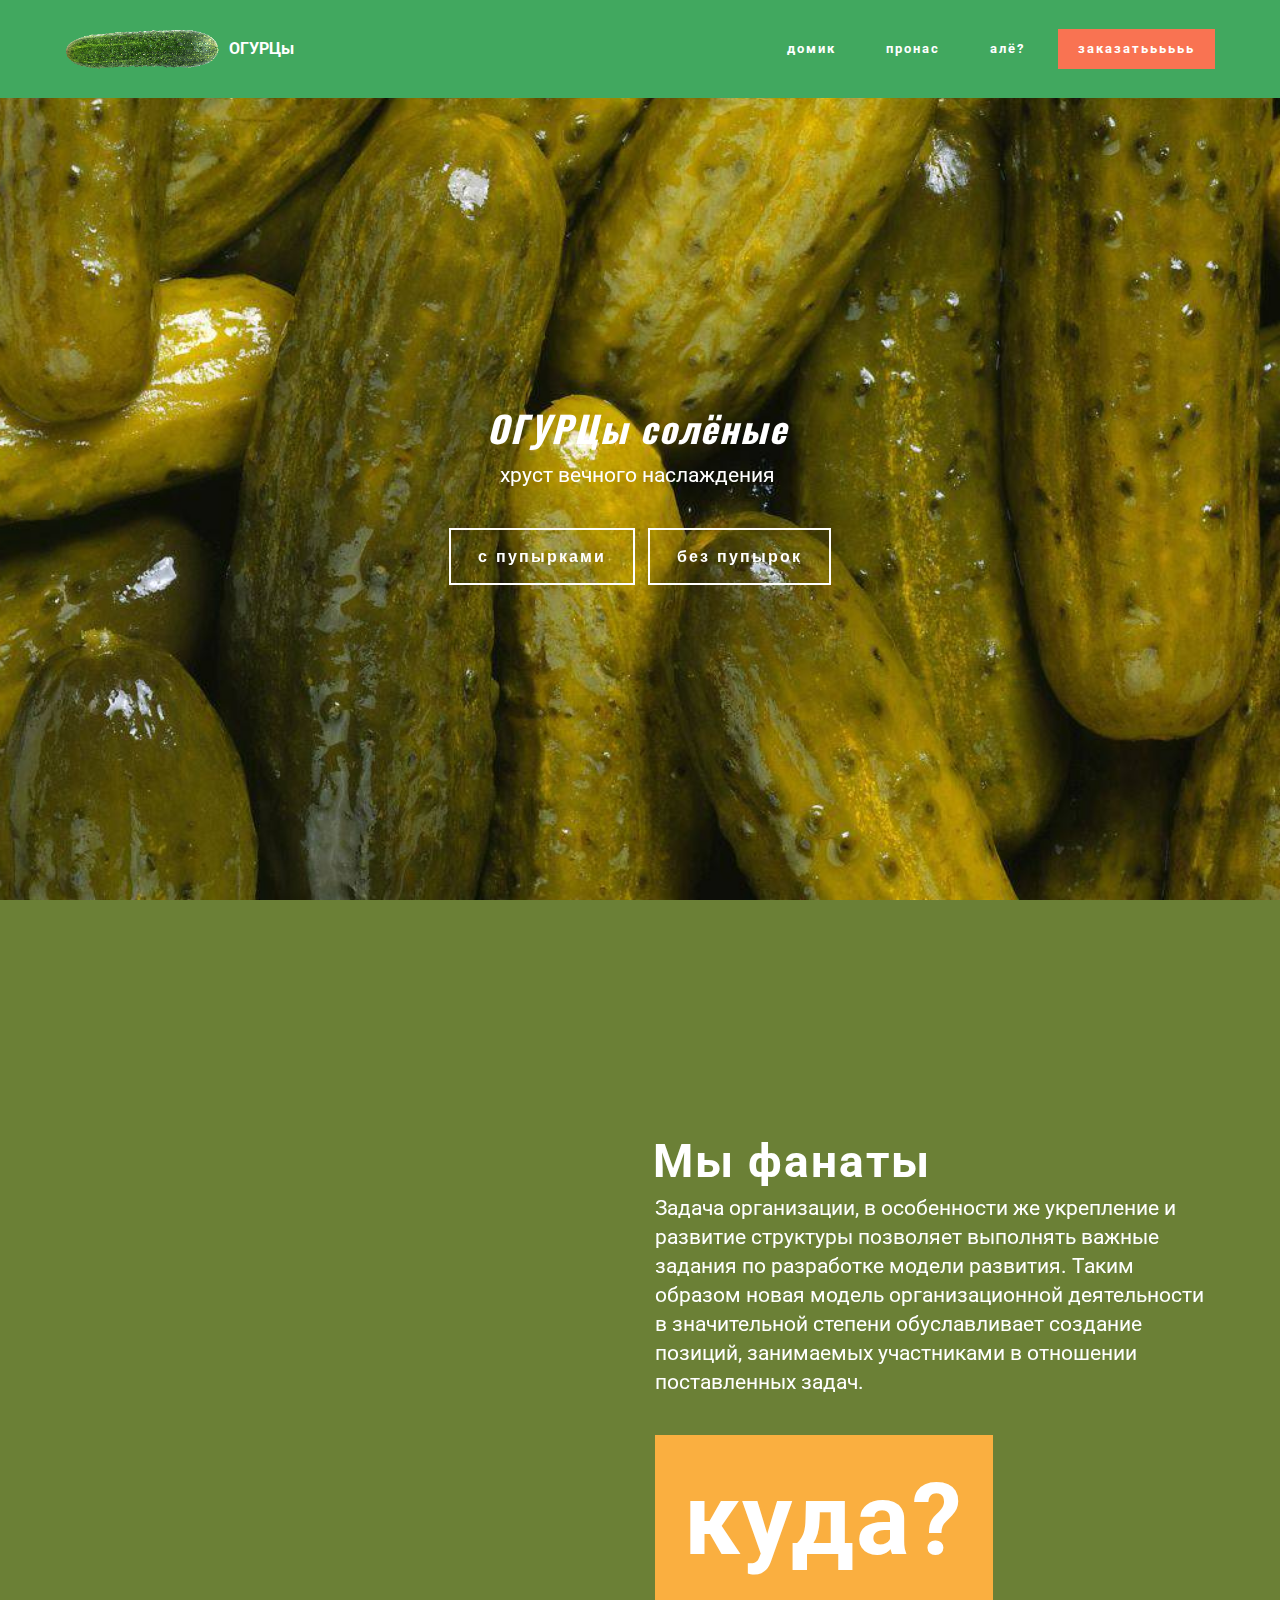
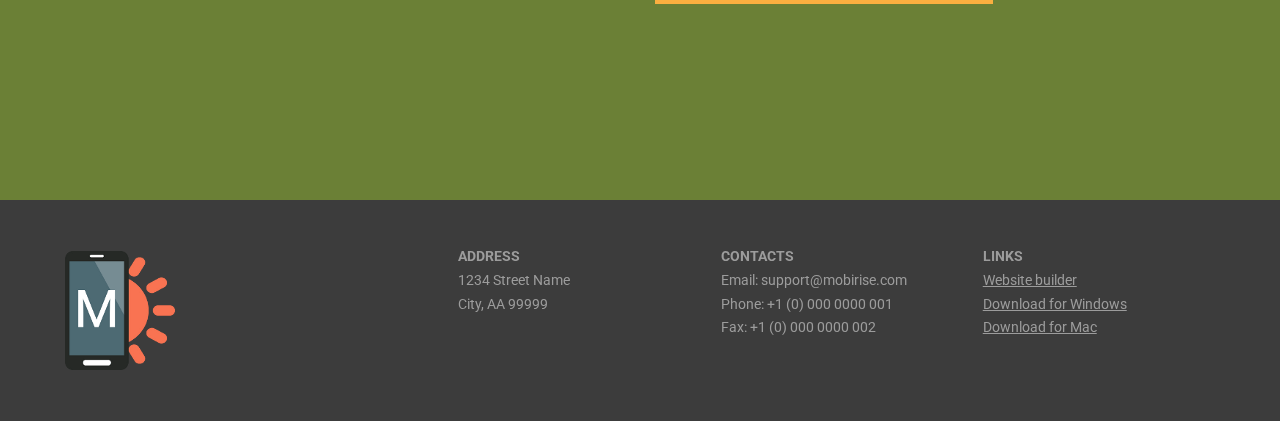
<file: index.html>
<!DOCTYPE html>
<html>
<head>
  <!-- Site made with Mobirise Website Builder v2.9.10, https://mobirise.com -->
  <meta charset="UTF-8">
  <meta http-equiv="X-UA-Compatible" content="IE=edge">
  <meta name="generator" content="Mobirise v2.9.10, mobirise.com">
  <meta name="viewport" content="width=device-width, initial-scale=1">
  <link rel="shortcut icon" href="assets/images/cucumber-png12601-3000x1445-11.png" type="image/x-icon">
  <meta name="description" content="">
  
  <link rel="stylesheet" href="https://fonts.googleapis.com/css?family=Roboto:700,400&amp;subset=cyrillic,latin,greek,vietnamese">
  <link rel="stylesheet" href="assets/bootstrap/css/bootstrap.min.css">
  <link rel="stylesheet" href="assets/animate.css/animate.min.css">
  <link rel="stylesheet" href="assets/mobirise/css/style.css">
  <link rel="stylesheet" href="assets/mobirise/css/mbr-additional.css" type="text/css">
  
  
  
</head>
<body>
<section class="mbr-navbar mbr-navbar--freeze mbr-navbar--absolute mbr-navbar--sticky mbr-navbar--auto-collapse" id="ext_menu-0">
    <div class="mbr-navbar__section mbr-section">
        <div class="mbr-section__container container">
            <div class="mbr-navbar__container">
                <div class="mbr-navbar__column mbr-navbar__column--s mbr-navbar__brand">
                    <span class="mbr-navbar__brand-link mbr-brand mbr-brand--inline">
                        <span class="mbr-brand__logo"><a href="https://mobirise.com"><img src="assets/images/cucumber-png12601-3000x1445-11.png" class="mbr-navbar__brand-img mbr-brand__img" alt="Mobirise"></a></span>
                        <span class="mbr-brand__name"><a class="mbr-brand__name text-white" href="https://mobirise.com">ОГУРЦы</a></span>
                    </span>
                </div>
                <div class="mbr-navbar__hamburger mbr-hamburger"><span class="mbr-hamburger__line"></span></div>
                <div class="mbr-navbar__column mbr-navbar__menu">
                    <nav class="mbr-navbar__menu-box mbr-navbar__menu-box--inline-right">
                        <div class="mbr-navbar__column"><ul class="mbr-navbar__items mbr-navbar__items--right mbr-buttons mbr-buttons--freeze mbr-buttons--right btn-decorator mbr-buttons--active"><li class="mbr-navbar__item"><a class="mbr-buttons__link btn text-white" href="https://mobirise.com">домик</a></li><li class="mbr-navbar__item"><a class="mbr-buttons__link btn text-white" href="https://mobirise.com">пронас</a></li><li class="mbr-navbar__item"><a class="mbr-buttons__link btn text-white" href="https://mobirise.com">алё?</a></li></ul></div>
                        <div class="mbr-navbar__column"><ul class="mbr-navbar__items mbr-navbar__items--right mbr-buttons mbr-buttons--freeze mbr-buttons--right btn-inverse mbr-buttons--active"><li class="mbr-navbar__item"><a class="mbr-buttons__btn btn btn-danger" href="https://mobirise.com">заказатьььььь</a></li></ul></div>
                    </nav>
                </div>
            </div>
        </div>
    </div>
</section>

<section class="engine"><a rel="external" href="https://mobirise.com">website builder mac</a></section><section class="mbr-box mbr-section mbr-section--relative mbr-section--fixed-size mbr-section--full-height mbr-section--bg-adapted mbr-parallax-background" id="header4-2" style="background-image: url(assets/images/111111043551-pickles-1280x720-34.jpg);">
    <div class="mbr-box__magnet mbr-box__magnet--sm-padding mbr-box__magnet--center-center mbr-after-navbar">
        
        <div class="mbr-box__container mbr-section__container container">
            <div class="mbr-box mbr-box--stretched"><div class="mbr-box__magnet mbr-box__magnet--center-center">
                <div class="row"><div class=" col-sm-8 col-sm-offset-2">
                    <div class="mbr-hero animated fadeInUp">
                        <h1 class="mbr-hero__text"><em>ОГУРЦы солёные</em></h1>
                        <p class="mbr-hero__subtext">хруст вечного наслаждения&nbsp;</p>
                    </div>
                    <div class="mbr-buttons btn-inverse mbr-buttons--center"><a class="mbr-buttons__btn btn btn-lg animated fadeInUp delay btn-default" href="https://mobirise.com">с пупырками</a> <a class="mbr-buttons__btn btn btn-lg btn-default animated fadeInUp delay" href="https://mobirise.com">без пупырок</a></div>
                </div></div>
            </div></div>
        </div>
        
    </div>
</section>

<section class="mbr-box mbr-section mbr-section--relative mbr-section--fixed-size mbr-section--full-height mbr-section--bg-adapted" id="header2-3" style="background-color: rgb(107, 128, 54);">
    <div class="mbr-box__magnet mbr-box__magnet--sm-padding mbr-box__magnet--center-left">
        
        <div class="mbr-box__container mbr-section__container container">
            <div class="mbr-box mbr-box--stretched"><div class="mbr-box__magnet mbr-box__magnet--center-left">
                <div class="row"><div class=" col-sm-6 col-sm-offset-6">
                    <div class="mbr-hero animated fadeInUp">
                        <h1 class="mbr-hero__text">Мы фанаты</h1>
                        <p class="mbr-hero__subtext">Задача организации, в особенности же укрепление и развитие структуры позволяет выполнять важные задания по разработке модели развития. Таким образом новая модель организационной деятельности в значительной степени обуславливает создание позиций, занимаемых участниками в отношении поставленных задач.</p>
                    </div>
                    <div class="mbr-buttons btn-inverse mbr-buttons--left"><a class="mbr-buttons__btn btn btn-lg btn-warning animated fadeInUp delay" href="https://mobirise.com">куда?</a></div>
                </div></div>
            </div></div>
        </div>
        
    </div>
</section>

<section class="mbr-section mbr-section--relative mbr-section--fixed-size" id="contacts1-5" style="background-color: rgb(60, 60, 60);">
    
    <div class="mbr-section__container container">
        <div class="mbr-contacts mbr-contacts--wysiwyg row">
            <div class="col-sm-4">
                <div><img src="assets/images/footer-logo.png" class="mbr-contacts__img mbr-contacts__img--left"></div>
            </div>
            <div class="col-sm-8">
                <div class="row">
                    <div class="col-sm-4">
                        <p class="mbr-contacts__text"><strong>ADDRESS</strong><br>
1234 Street Name<br>
City, AA 99999</p>
                    </div>
                    <div class="col-sm-4">
                        <p class="mbr-contacts__text"><strong>CONTACTS</strong><br>
Email: support@mobirise.com<br>
Phone: +1 (0) 000 0000 001<br>
Fax: +1 (0) 000 0000 002</p>
                    </div>
                    <div class="col-sm-4"><p class="mbr-contacts__text"><strong>LINKS</strong></p><ul class="mbr-contacts__list"><li><a class="mbr-contacts__link text-gray" href="https://mobirise.com/">Website builder</a></li><li><a class="mbr-contacts__link text-gray" href="https://mobirise.com/mobirise-free-win.zip">Download for Windows</a></li><li><a class="mbr-contacts__link text-gray" href="https://mobirise.com/mobirise-free-mac.zip">Download for Mac</a></li></ul></div>
                </div>
            </div>
        </div>
    </div>
</section>


  <script src="assets/web/assets/jquery/jquery.min.js"></script>
  <script src="assets/bootstrap/js/bootstrap.min.js"></script>
  <script src="assets/smooth-scroll/SmoothScroll.js"></script>
  <script src="assets/jarallax/jarallax.js"></script>
  <script src="assets/mobirise/js/script.js"></script>
  
  
</body>
</html>
</file>
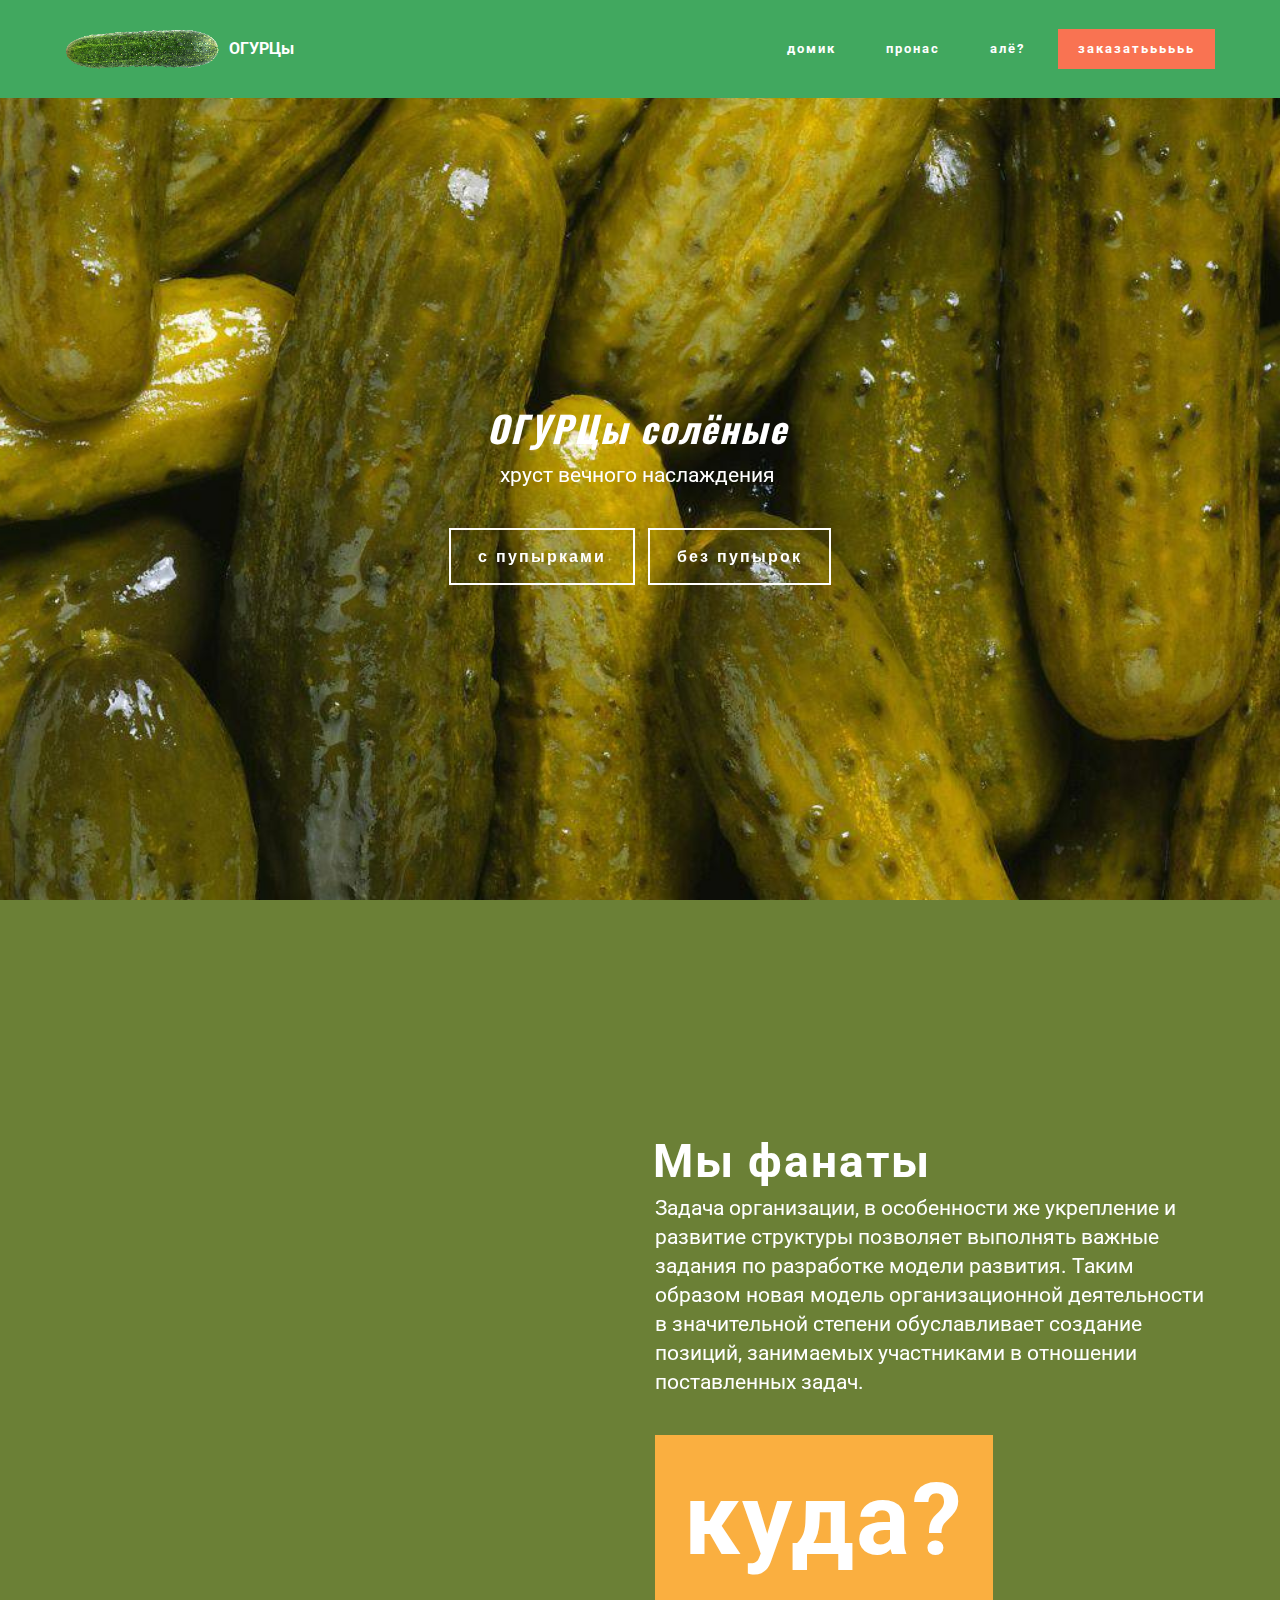
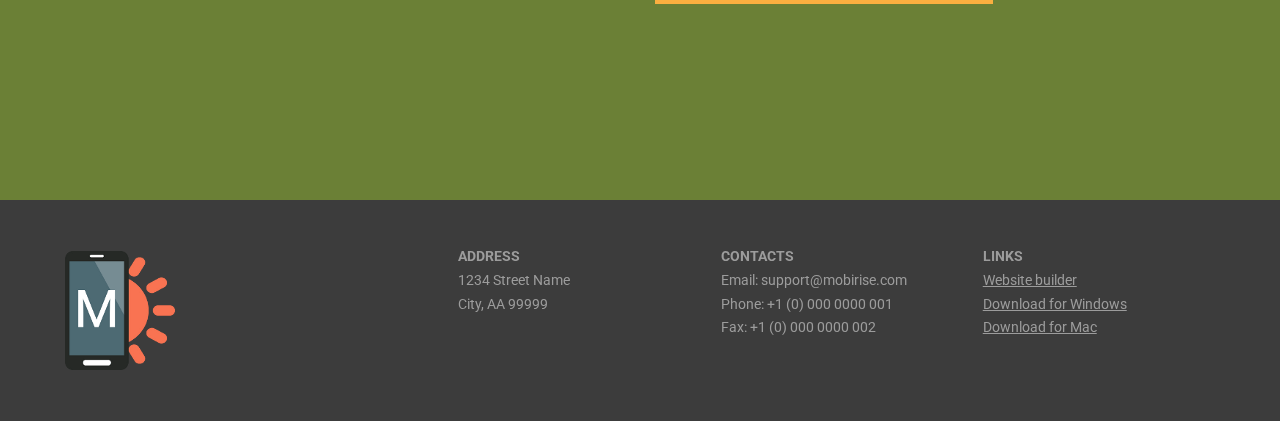
<file: assets/index.html>
<!DOCTYPE html>
<html>
<head>
  <!-- Site made with Mobirise Website Builder v2.9.10, https://mobirise.com -->
  <meta charset="UTF-8">
  <meta http-equiv="X-UA-Compatible" content="IE=edge">
  <meta name="generator" content="Mobirise v2.9.10, mobirise.com">
  <meta name="viewport" content="width=device-width, initial-scale=1">
  <link rel="shortcut icon" href="assets/images/cucumber-png12601-3000x1445-11.png" type="image/x-icon">
  <meta name="description" content="">
  
  <link rel="stylesheet" href="https://fonts.googleapis.com/css?family=Roboto:700,400&amp;subset=cyrillic,latin,greek,vietnamese">
  <link rel="stylesheet" href="assets/bootstrap/css/bootstrap.min.css">
  <link rel="stylesheet" href="assets/animate.css/animate.min.css">
  <link rel="stylesheet" href="assets/mobirise/css/style.css">
  <link rel="stylesheet" href="assets/mobirise/css/mbr-additional.css" type="text/css">
  
  
  
</head>
<body>
<section class="mbr-navbar mbr-navbar--freeze mbr-navbar--absolute mbr-navbar--sticky mbr-navbar--auto-collapse" id="ext_menu-0">
    <div class="mbr-navbar__section mbr-section">
        <div class="mbr-section__container container">
            <div class="mbr-navbar__container">
                <div class="mbr-navbar__column mbr-navbar__column--s mbr-navbar__brand">
                    <span class="mbr-navbar__brand-link mbr-brand mbr-brand--inline">
                        <span class="mbr-brand__logo"><a href="https://mobirise.com"><img src="assets/images/cucumber-png12601-3000x1445-11.png" class="mbr-navbar__brand-img mbr-brand__img" alt="Mobirise"></a></span>
                        <span class="mbr-brand__name"><a class="mbr-brand__name text-white" href="https://mobirise.com">ОГУРЦы</a></span>
                    </span>
                </div>
                <div class="mbr-navbar__hamburger mbr-hamburger"><span class="mbr-hamburger__line"></span></div>
                <div class="mbr-navbar__column mbr-navbar__menu">
                    <nav class="mbr-navbar__menu-box mbr-navbar__menu-box--inline-right">
                        <div class="mbr-navbar__column"><ul class="mbr-navbar__items mbr-navbar__items--right mbr-buttons mbr-buttons--freeze mbr-buttons--right btn-decorator mbr-buttons--active"><li class="mbr-navbar__item"><a class="mbr-buttons__link btn text-white" href="https://mobirise.com">домик</a></li><li class="mbr-navbar__item"><a class="mbr-buttons__link btn text-white" href="https://mobirise.com">пронас</a></li><li class="mbr-navbar__item"><a class="mbr-buttons__link btn text-white" href="https://mobirise.com">алё?</a></li></ul></div>
                        <div class="mbr-navbar__column"><ul class="mbr-navbar__items mbr-navbar__items--right mbr-buttons mbr-buttons--freeze mbr-buttons--right btn-inverse mbr-buttons--active"><li class="mbr-navbar__item"><a class="mbr-buttons__btn btn btn-danger" href="https://mobirise.com">заказатьььььь</a></li></ul></div>
                    </nav>
                </div>
            </div>
        </div>
    </div>
</section>

<section class="engine"><a rel="external" href="https://mobirise.com">one page website builder</a></section><section class="mbr-box mbr-section mbr-section--relative mbr-section--fixed-size mbr-section--full-height mbr-section--bg-adapted mbr-parallax-background" id="header4-2" style="background-image: url(assets/images/111111043551-pickles-1280x720-34.jpg);">
    <div class="mbr-box__magnet mbr-box__magnet--sm-padding mbr-box__magnet--center-center mbr-after-navbar">
        
        <div class="mbr-box__container mbr-section__container container">
            <div class="mbr-box mbr-box--stretched"><div class="mbr-box__magnet mbr-box__magnet--center-center">
                <div class="row"><div class=" col-sm-8 col-sm-offset-2">
                    <div class="mbr-hero animated fadeInUp">
                        <h1 class="mbr-hero__text"><em>ОГУРЦы солёные</em></h1>
                        <p class="mbr-hero__subtext">хруст вечного наслаждения&nbsp;</p>
                    </div>
                    <div class="mbr-buttons btn-inverse mbr-buttons--center"><a class="mbr-buttons__btn btn btn-lg animated fadeInUp delay btn-default" href="https://mobirise.com">с пупырками</a> <a class="mbr-buttons__btn btn btn-lg btn-default animated fadeInUp delay" href="https://mobirise.com">без пупырок</a></div>
                </div></div>
            </div></div>
        </div>
        
    </div>
</section>

<section class="mbr-box mbr-section mbr-section--relative mbr-section--fixed-size mbr-section--full-height mbr-section--bg-adapted" id="header2-3" style="background-color: rgb(107, 128, 54);">
    <div class="mbr-box__magnet mbr-box__magnet--sm-padding mbr-box__magnet--center-left">
        
        <div class="mbr-box__container mbr-section__container container">
            <div class="mbr-box mbr-box--stretched"><div class="mbr-box__magnet mbr-box__magnet--center-left">
                <div class="row"><div class=" col-sm-6 col-sm-offset-6">
                    <div class="mbr-hero animated fadeInUp">
                        <h1 class="mbr-hero__text">Мы фанаты</h1>
                        <p class="mbr-hero__subtext">Задача организации, в особенности же укрепление и развитие структуры позволяет выполнять важные задания по разработке модели развития. Таким образом новая модель организационной деятельности в значительной степени обуславливает создание позиций, занимаемых участниками в отношении поставленных задач.</p>
                    </div>
                    <div class="mbr-buttons btn-inverse mbr-buttons--left"><a class="mbr-buttons__btn btn btn-lg btn-warning animated fadeInUp delay" href="https://mobirise.com">куда?</a></div>
                </div></div>
            </div></div>
        </div>
        
    </div>
</section>

<section class="mbr-section mbr-section--relative mbr-section--fixed-size" id="contacts1-5" style="background-color: rgb(60, 60, 60);">
    
    <div class="mbr-section__container container">
        <div class="mbr-contacts mbr-contacts--wysiwyg row">
            <div class="col-sm-4">
                <div><img src="assets/images/footer-logo.png" class="mbr-contacts__img mbr-contacts__img--left"></div>
            </div>
            <div class="col-sm-8">
                <div class="row">
                    <div class="col-sm-4">
                        <p class="mbr-contacts__text"><strong>ADDRESS</strong><br>
1234 Street Name<br>
City, AA 99999</p>
                    </div>
                    <div class="col-sm-4">
                        <p class="mbr-contacts__text"><strong>CONTACTS</strong><br>
Email: support@mobirise.com<br>
Phone: +1 (0) 000 0000 001<br>
Fax: +1 (0) 000 0000 002</p>
                    </div>
                    <div class="col-sm-4"><p class="mbr-contacts__text"><strong>LINKS</strong></p><ul class="mbr-contacts__list"><li><a class="mbr-contacts__link text-gray" href="https://mobirise.com/">Website builder</a></li><li><a class="mbr-contacts__link text-gray" href="https://mobirise.com/mobirise-free-win.zip">Download for Windows</a></li><li><a class="mbr-contacts__link text-gray" href="https://mobirise.com/mobirise-free-mac.zip">Download for Mac</a></li></ul></div>
                </div>
            </div>
        </div>
    </div>
</section>


  <script src="assets/web/assets/jquery/jquery.min.js"></script>
  <script src="assets/bootstrap/js/bootstrap.min.js"></script>
  <script src="assets/smooth-scroll/SmoothScroll.js"></script>
  <script src="assets/jarallax/jarallax.js"></script>
  <script src="assets/mobirise/js/script.js"></script>
  
  
</body>
</html>
</file>
<file: assets/mobirise/css/mbr-additional.css>
@import url(https://fonts.googleapis.com/css?family=Oswald:400,300,700);
@import url(https://fonts.googleapis.com/css?family=Arimo:400,700);
@import url(https://fonts.googleapis.com/css?family=Montserrat:400,700);
@import url(https://fonts.googleapis.com/css?family=Roboto:400,300,700);




#ext_menu-0 .mbr-brand__name {
  font-size: 16px;
}
#ext_menu-0.mbr-navbar--stuck .mbr-navbar__section {
  background: #41a85f;
}
#ext_menu-0 .mbr-navbar__section {
  background: #41a85f;
}
#ext_menu-0 .mbr-navbar__hamburger {
  color: #ffffff;
}
#header4-2 H1 {
  font-size: 36px;
  font-family: 'Oswald', sans-serif;
}
#header4-2 .btn {
  font-family: 'Arimo', sans-serif;
  font-size: 16px;
}
#header4-2 I {
  font-size: 100px;
  font-family: 'Montserrat', sans-serif;
}
#header2-3 .btn {
  font-size: 100px;
  font-family: 'Roboto', sans-serif;
}
</file>
<file: assets/assets/mobirise/css/mbr-additional.css>
@import url(https://fonts.googleapis.com/css?family=Oswald:400,300,700);
@import url(https://fonts.googleapis.com/css?family=Arimo:400,700);
@import url(https://fonts.googleapis.com/css?family=Montserrat:400,700);
@import url(https://fonts.googleapis.com/css?family=Roboto:400,300,700);




#ext_menu-0 .mbr-brand__name {
  font-size: 16px;
}
#ext_menu-0.mbr-navbar--stuck .mbr-navbar__section {
  background: #41a85f;
}
#ext_menu-0 .mbr-navbar__section {
  background: #41a85f;
}
#ext_menu-0 .mbr-navbar__hamburger {
  color: #ffffff;
}
#header4-2 H1 {
  font-size: 36px;
  font-family: 'Oswald', sans-serif;
}
#header4-2 .btn {
  font-family: 'Arimo', sans-serif;
  font-size: 16px;
}
#header4-2 I {
  font-size: 100px;
  font-family: 'Montserrat', sans-serif;
}
#header2-3 .btn {
  font-size: 100px;
  font-family: 'Roboto', sans-serif;
}
</file>
<file: assets/mobirise/css/style.css>
.is-builder .animated {
  -webkit-animation-name: none !important;
  animation-name: none !important;
}
html {
  position: relative;
  min-height: 100%;
}
.mbr-embedded-video {
  position: relative;
}
.mbr-background-video,
.mbr-background-video-preview {
  bottom: 0;
  left: 0;
  overflow: hidden;
  position: absolute;
  right: 0;
  top: 0;
}
.mbr-parallax-background,
.mbr-background {
  background-attachment: fixed !important;
  background-position: 50% 0;
  background-repeat: no-repeat;
  background-size: cover !important;
}
.mbr-hidden-scrollbar .mbr-parallax-background {
  background-size: auto 130%;
}
.mobile .mbr-parallax-background {
  background-attachment: scroll !important;
}
.mbr-background {
  background-attachment: scroll !important;
}
.mbr-navbar {
  position: relative;
  width: 100%;
}
.mbr-navbar:before {
  content: "";
  display: block;
}
.mbr-navbar__brand-link:after,
.mbr-navbar__brand-img {
  max-height: 74px;
}
.mbr-navbar:before,
.mbr-navbar__container {
  height: 98px;
}
.mbr-navbar--ss .mbr-navbar__brand-link:after,
.mbr-navbar--ss .mbr-navbar__brand-img {
  height: 74px;
}
.mbr-navbar--ss:before,
.mbr-navbar--ss .mbr-navbar__container {
  height: 98px;
}
.mbr-navbar--xs .mbr-navbar__brand-link:after,
.mbr-navbar--xs .mbr-navbar__brand-img {
  height: 32px;
}
.mbr-navbar--xs:before,
.mbr-navbar--xs .mbr-navbar__container {
  height: 56px;
}
.mbr-navbar--s .mbr-navbar__brand-link:after,
.mbr-navbar--s .mbr-navbar__brand-img {
  height: 48px;
}
.mbr-navbar--s:before,
.mbr-navbar--s .mbr-navbar__container {
  height: 72px;
}
.mbr-navbar--m .mbr-navbar__brand-link:after,
.mbr-navbar--m .mbr-navbar__brand-img {
  height: 64px;
}
.mbr-navbar--m:before,
.mbr-navbar--m .mbr-navbar__container {
  height: 88px;
}
.mbr-navbar--l .mbr-navbar__brand-link:after,
.mbr-navbar--l .mbr-navbar__brand-img {
  height: 96px;
}
.mbr-navbar--l:before,
.mbr-navbar--l .mbr-navbar__container {
  height: 120px;
}
.mbr-navbar--xl .mbr-navbar__brand-link:after,
.mbr-navbar--xl .mbr-navbar__brand-img {
  height: 128px;
}
.mbr-navbar--xl:before,
.mbr-navbar--xl .mbr-navbar__container {
  height: 152px;
}
.mbr-navbar--short .mbr-navbar__brand-link:after,
.mbr-navbar--short .mbr-navbar__brand-img {
  height: 40px;
}
.mbr-navbar--short:before,
.mbr-navbar--short .mbr-navbar__container {
  height: 64px;
}
.mbr-navbar--short .mbr-navbar__container {
  padding: 12px 0;
}
@media (max-width: 767px) {
  .mbr-navbar--short .mbr-navbar__brand-link:after,
  .mbr-navbar--short .mbr-navbar__brand-img {
    height: 31px;
  }
  .mbr-navbar--short:before,
  .mbr-navbar--short .mbr-navbar__container {
    height: 45px;
  }
  .mbr-navbar--short .mbr-navbar__container {
    padding: 7px 0;
  }
}
.mbr-navbar__brand-img {
  position: relative;
}
.mbr-navbar__brand-img,
.mbr-navbar__container,
.mbr-navbar__section {
  -webkit-transition: all 300ms ease-in-out 0s;
  -o-transition: all 300ms ease-in-out 0s;
  transition: all 300ms ease-in-out 0s;
}
.mbr-navbar__section {
  background: #2c2c2c;
  height: auto;
  position: absolute;
  top: 0;
  width: 100%;
  z-index: 1000;
}
.mbr-navbar__container {
  display: table;
  padding: 12px 0;
  width: 100%;
}
.mbr-navbar__menu-box {
  display: table;
  width: 100%;
}
.mbr-navbar__menu-box--inline-left,
.mbr-navbar__menu-box--inline-center,
.mbr-navbar__menu-box--inline-right {
  display: block;
  text-align: left;
}
.mbr-navbar__menu-box--inline-center {
  text-align: center;
}
.mbr-navbar__menu-box--inline-right {
  text-align: right;
}
.mbr-navbar__column {
  display: table-cell;
  vertical-align: middle;
}
.mbr-navbar__column--xxs {
  width: 1%;
}
.mbr-navbar__column--xs {
  width: 10%;
}
.mbr-navbar__column--s {
  width: 20%;
}
.mbr-navbar__column--m {
  width: 30%;
}
.mbr-navbar__column--l {
  width: 40%;
}
.mbr-navbar__column--xl {
  width: 50%;
}
.mbr-navbar__menu-box--inline-left .mbr-navbar__column,
.mbr-navbar__menu-box--inline-center .mbr-navbar__column,
.mbr-navbar__menu-box--inline-right .mbr-navbar__column {
  display: inline-block;
}
.mbr-navbar__items {
  float: left;
  padding-left: 0px;
  position: relative;
  left: -20px;
}
.mbr-navbar__items--right {
  float: right;
  left: 0;
}
.mbr-navbar__item {
  display: block;
  float: left;
  position: relative;
}
.mbr-navbar__hamburger {
  display: none;
  margin-top: -11px;
  position: absolute;
  right: 0;
  top: 50%;
  z-index: 10000;
}
.mbr-navbar--collapsed .mbr-navbar__container {
  position: relative;
}
.mbr-navbar--collapsed .mbr-navbar__column {
  display: block;
  width: 100%;
}
.mbr-navbar--collapsed .mbr-navbar__items--right {
  padding-top: 13px;
}
.mbr-navbar--collapsed .mbr-navbar__menu {
  background: rgba(0, 0, 0, 0.9);
  display: none;
  height: 100%;
  left: 0;
  position: fixed;
  top: 0;
  width: 100%;
  z-index: 9999;
}
.mbr-navbar--collapsed .mbr-navbar__menu-box {
  display: table-cell;
  vertical-align: middle;
}
.mbr-navbar--collapsed .mbr-navbar__items {
  float: none;
}
.mbr-navbar--collapsed .mbr-navbar__item {
  float: none;
}
.mbr-navbar--collapsed .mbr-navbar__hamburger {
  display: block;
}
.mbr-navbar--collapsed.mbr-navbar--open .mbr-navbar__menu {
  display: table;
}
.mbr-navbar--collapsed.mbr-navbar--open:not(.mbr-navbar--sticky) .mbr-navbar__section {
  background: none;
  position: fixed;
}
.mbr-navbar--collapsed.mbr-navbar--open .mbr-navbar__brand {
  visibility: hidden;
}
.mbr-navbar--collapsed.mbr-navbar--sticky.mbr-navbar--open .mbr-navbar__brand {
  visibility: visible;
}
.mbr-navbar--collapsed.mbr-navbar--open .mbr-navbar__brand-img,
.mbr-navbar--collapsed.mbr-navbar--open .mbr-navbar__container {
  -webkit-transition: none;
  -o-transition: none;
  transition: none;
}
.mbr-navbar--freeze.mbr-navbar--collapsed.mbr-navbar--open .mbr-navbar__hamburger,
.mbr-navbar--freeze.mbr-navbar--collapsed.mbr-navbar--open .mbr-navbar__hamburger:hover {
  color: #fff !important;
}
.mbr-navbar--sticky .mbr-navbar__section {
  position: fixed;
}
.mbr-navbar--absolute {
  position: absolute;
}
.mbr-navbar--transparent .mbr-navbar__section {
  background: none;
}
.mbr-navbar--stuck .mbr-navbar__section,
.mbr-navbar--relative .mbr-navbar__section {
  background: #2c2c2c;
}
@media (max-width: 991px) {
  .mbr-navbar--auto-collapse .mbr-navbar__container {
    position: relative;
  }
  .mbr-navbar--auto-collapse .mbr-navbar__column {
    display: block;
    width: 100%;
  }
  .mbr-navbar--auto-collapse .mbr-navbar__items--right {
    padding-top: 13px;
  }
  .mbr-navbar--auto-collapse .mbr-navbar__menu {
    background: rgba(0, 0, 0, 0.9);
    display: none;
    height: 100%;
    left: 0;
    position: fixed;
    top: 0;
    width: 100%;
    z-index: 9999;
  }
  .mbr-navbar--auto-collapse .mbr-navbar__menu-box {
    display: table-cell;
    vertical-align: middle;
  }
  .mbr-navbar--auto-collapse .mbr-navbar__items {
    float: none;
  }
  .mbr-navbar--auto-collapse .mbr-navbar__item {
    float: none;
  }
  .mbr-navbar--auto-collapse .mbr-navbar__hamburger {
    display: block;
  }
  .mbr-navbar--auto-collapse.mbr-navbar--open .mbr-navbar__menu {
    display: table;
  }
  .mbr-navbar--auto-collapse.mbr-navbar--open:not(.mbr-navbar--sticky) .mbr-navbar__section {
    background: none;
    position: fixed;
  }
  .mbr-navbar--auto-collapse.mbr-navbar--open .mbr-navbar__brand {
    visibility: hidden;
  }
  .mbr-navbar--auto-collapse.mbr-navbar--sticky.mbr-navbar--open .mbr-navbar__brand {
    visibility: visible;
  }
  .mbr-navbar--auto-collapse.mbr-navbar--open .mbr-navbar__brand-img,
  .mbr-navbar--auto-collapse.mbr-navbar--open .mbr-navbar__container {
    -webkit-transition: none;
    -o-transition: none;
    transition: none;
  }
}
.mbr-after-navbar:before {
  content: "";
  display: block;
  height: 98px;
}
.mbr-hamburger {
  cursor: pointer;
  height: 23px;
  width: 30px;
}
.mbr-hamburger:focus {
  outline: none;
}
.mbr-hamburger__line,
.mbr-hamburger__line:before,
.mbr-hamburger__line:after {
  content: "";
  position: absolute;
  display: block;
  height: 1px;
  cursor: pointer;
}
.mbr-hamburger__line,
.mbr-hamburger__line:before,
.mbr-hamburger__line:after {
  width: 30px;
  border-bottom: 5px solid;
  top: 9px;
}
.mbr-hamburger__line:before {
  top: -9px;
}
.mbr-hamburger__line:after {
  top: 9px;
}
.mbr-hamburger__line,
.mbr-hamburger__line:before,
.mbr-hamburger__line:after {
  -webkit-transition: all 300ms ease-in-out;
  transition: all 300ms ease-in-out;
}
.mbr-hamburger--open .mbr-hamburger__line {
  border-color: transparent;
}
.mbr-hamburger--open .mbr-hamburger__line:before,
.mbr-hamburger--open .mbr-hamburger__line:after {
  top: 0;
}
.mbr-hamburger--open .mbr-hamburger__line:before {
  -ms-transform: rotate(45deg);
  -webkit-transform: rotate(45deg);
  transform: rotate(45deg);
}
.mbr-hamburger--open .mbr-hamburger__line:after {
  top: 10px;
  -ms-transform: translatey(-10px) rotate(-45deg);
  -webkit-transform: translatey(-10px) rotate(-45deg);
  transform: translatey(-10px) rotate(-45deg);
}
@media (max-width: 767px) {
  .mbr-hamburger {
    height: 23px;
    width: 27px;
  }
  .mbr-hamburger__line,
  .mbr-hamburger__line:before,
  .mbr-hamburger__line:after {
    width: 27px;
    border-bottom: 4px solid;
    top: 9px;
  }
  .mbr-hamburger__line:before {
    top: -9px;
  }
  .mbr-hamburger__line:after {
    top: 9px;
  }
}
.mbr-brand {
  display: block;
  float: left;
  position: relative;
}
.mbr-brand,
.mbr-brand:hover {
  text-decoration: none;
}
.mbr-brand__name {
  display: block;
  font-weight: bold;
  margin-top: 5px;
  text-align: center;
}
.mbr-brand__name,
.mbr-brand__name:hover {
  text-decoration: none;
}
.mbr-brand--inline {
  display: table;
}
.mbr-brand--inline:after {
  content: "";
  display: table-cell;
  width: 1px;
}
.mbr-brand--inline .mbr-brand__logo,
.mbr-brand--inline .mbr-brand__name {
  display: table-cell;
  vertical-align: middle;
}
.mbr-brand--inline .mbr-brand__logo {
  padding-right: 10px;
}
.mbr-brand--inline .mbr-brand__name {
  margin: 0;
  text-align: left;
}
.mbr-form {
  display: table;
  margin-top: -13px;
  position: relative;
  top: 14px;
  width: 100%;
}
.mbr-form__left,
.mbr-form__right {
  display: table-cell;
  vertical-align: top;
}
.mbr-form__left {
  padding-right: 3px;
}
.mbr-form__right {
  width: 1px;
}
@media (max-width: 530px) {
  .mbr-form {
    display: block;
    margin-top: -27px;
    position: relative;
    top: 26px;
  }
  .mbr-form__left,
  .mbr-form__right {
    display: block;
  }
  .mbr-form__left {
    margin-bottom: 12px;
    padding-right: 0;
  }
  .mbr-form__right {
    width: 100%;
  }
}
.mbr-section {
  padding: 0 20px;
}
.mbr-section--no-padding {
  padding: 0;
}
.mbr-section--relative {
  position: relative;
}
.mbr-section--fixed-size {
  overflow: hidden;
}
.mbr-section--full-height {
  height: 100vh;
}
.mbr-section--full-height.mbr-after-navbar:before {
  display: none;
}
.mbr-section--bg-adapted {
  background-attachment: scroll;
  background-position: 50% 0;
  background-repeat: no-repeat;
  background-size: cover;
}
.mbr-section--gray {
  background-color: #444444;
}
.mbr-section--light-gray {
  background-color: #f0f0f0;
}
.mbr-section--dark-gray {
  background-color: #3c3c3c;
}
.mbr-section__container {
  padding: 0;
  position: relative;
  z-index: 3;
}
.mbr-section__container--center {
  text-align: center;
}
.mbr-section__container--std-padding {
  padding: 93px 0;
}
.mbr-section__container--std-top-padding {
  padding-top: 93px;
}
.mbr-section__container--std-bot-padding {
  padding-bottom: 93px;
}
.mbr-section__container--sm-padding {
  padding: 41px 0;
}
.mbr-section__container--sm-top-padding {
  padding-top: 41px;
}
.mbr-section__container--sm-bot-padding {
  padding-bottom: 41px;
}
.mbr-section__container--isolated {
  padding-bottom: 93px;
  padding-top: 93px;
}
.mbr-section__container--first {
  padding-top: 93px;
  padding-bottom: 41px;
}
.mbr-section__container--middle {
  padding-bottom: 41px;
}
.mbr-section__container--last {
  padding-bottom: 93px;
}
.mbr-section__row {
  margin-left: -24px;
  margin-right: -24px;
}
.mbr-section__col {
  overflow: hidden;
  padding-left: 24px;
  padding-right: 24px;
}
.mbr-section__left {
  padding-right: 40px;
}
.mbr-section__right {
  padding-left: 15px;
}
.mbr-section__header {
  line-height: 1.5em;
  margin: -10px 0 0;
  text-align: center;
}
@media (min-width: 768px) {
  .mbr-section--short-paddings .mbr-section__container--std-padding {
    padding: 59px 0;
  }
  .mbr-section--short-paddings .mbr-section__container--std-top-padding {
    padding-top: 59px;
  }
  .mbr-section--short-paddings .mbr-section__container--std-bot-padding {
    padding-bottom: 59px;
  }
  .mbr-section--short-paddings .mbr-section__container--sm-padding {
    padding: 41px 0;
  }
  .mbr-section--short-paddings .mbr-section__container--sm-top-padding {
    padding-top: 41px;
  }
  .mbr-section--short-paddings .mbr-section__container--sm-bot-padding {
    padding-bottom: 41px;
  }
  .mbr-section--short-paddings .mbr-section__container--isolated {
    padding-bottom: 59px;
    padding-top: 59px;
  }
  .mbr-section--short-paddings .mbr-section__container--first {
    padding-top: 59px;
    padding-bottom: 41px;
  }
  .mbr-section--short-paddings .mbr-section__container--middle {
    padding-bottom: 41px;
  }
  .mbr-section--short-paddings .mbr-section__container--last {
    padding-bottom: 59px;
  }
}
@media (max-width: 767px) {
  .mbr-section__left {
    padding-right: 15px;
  }
  .mbr-section__right {
    padding-left: 15px;
    padding-top: 51px;
  }
}
.mbr-arrow {
  bottom: 71px;
  left: 0;
  line-height: 1px;
  padding: 0 20px;
  position: absolute;
  width: 100%;
  z-index: 3;
}
.mbr-arrow__link {
  display: inline-block;
  font-size: 26px;
}
.mbr-arrow__link,
.mbr-arrow__link:hover,
.mbr-arrow__link:focus {
  color: #fff;
}
.mbr-arrow--floating .mbr-arrow__link {
  -webkit-animation: floating-arrow 1.6s infinite ease-in-out 0s;
  -o-animation: floating-arrow 1.6s infinite ease-in-out 0s;
  animation: floating-arrow 1.6s infinite ease-in-out 0s;
}
@-webkit-keyframes floating-arrow {
  from {
    -webkit-transform: translateY(0);
    transform: translateY(0);
  }
  65% {
    -webkit-transform: translateY(11px);
    transform: translateY(11px);
  }
  to {
    -webkit-transform: translateY(0);
    transform: translateY(0);
  }
}
@-o-keyframes floating-arrow {
  from {
    -webkit-transform: translateY(0);
    transform: translateY(0);
  }
  65% {
    -webkit-transform: translateY(11px);
    transform: translateY(11px);
  }
  to {
    -webkit-transform: translateY(0);
    transform: translateY(0);
  }
}
@keyframes floating-arrow {
  from {
    -webkit-transform: translateY(0);
    transform: translateY(0);
  }
  65% {
    -webkit-transform: translateY(11px);
    transform: translateY(11px);
  }
  to {
    -webkit-transform: translateY(0);
    transform: translateY(0);
  }
}
.mbr-arrow--dark .mbr-arrow__link,
.mbr-arrow--dark .mbr-arrow__link:hover,
.mbr-arrow--dark .mbr-arrow__link:focus {
  color: #252525;
}
@media (max-width: 767px) {
  .mbr-arrow {
    bottom: 41px;
  }
}
@media (max-width: 320px) {
  .mbr-arrow {
    bottom: 21px;
    text-align: center;
  }
}
@media all and (device-width: 320px) and (device-height: 568px) and (orientation: portrait) {
  .mbr-arrow {
    bottom: 31px;
  }
}
.mbr-box {
  display: table;
  width: 100%;
}
.mbr-box--fixed {
  table-layout: fixed;
}
.mbr-box--stretched {
  height: 100%;
}
.mbr-box__magnet {
  display: table-cell;
  float: none;
  height: 100%;
  margin-bottom: 0;
  margin-top: 0;
  text-align: center;
  vertical-align: middle;
}
.mbr-box__magnet--sm-padding {
  padding: 41px 0;
}
.mbr-box__magnet--top-left,
.mbr-box__magnet--top-center,
.mbr-box__magnet--top-right {
  vertical-align: top;
}
.mbr-box__magnet--bottom-left,
.mbr-box__magnet--bottom-center,
.mbr-box__magnet--bottom-right {
  vertical-align: bottom;
}
.mbr-box__magnet--top-left,
.mbr-box__magnet--center-left,
.mbr-box__magnet--bottom-left {
  text-align: left;
}
.mbr-box__magnet--top-right,
.mbr-box__magnet--center-right,
.mbr-box__magnet--bottom-right {
  text-align: right;
}
.mbr-box__container {
  height: 50%;
}
@media (max-width: 767px) {
  .mbr-box__container {
    height: 100%;
  }
  .mbr-box--adapted {
    display: block;
  }
  .mbr-box--adapted > .mbr-box__magnet {
    display: block;
    height: auto;
  }
}
.mbr-overlay {
  background: #222;
  bottom: 0;
  left: 0;
  position: absolute;
  right: 0;
  top: 0;
  z-index: 2;
}
.mbr-google-map__marker {
  color: #252525;
  display: none;
  margin: 0;
}
.mbr-google-map--loaded .mbr-google-map__marker {
  display: block;
}
.mbr-hero {
  color: #fff;
  position: relative;
}
.mbr-hero__text {
  font-size: 46px;
  font-weight: bold;
  left: -2px;
  letter-spacing: 2px;
  line-height: 50px;
  margin: -18px 0 1px 0;
  padding-bottom: 41px;
  position: relative;
  top: 8px;
}
.mbr-hero__subtext {
  font-size: 21px;
  line-height: 29px;
  margin: -32px 0 3px 0;
  padding: 0 0 41px 0;
  position: relative;
  top: 6px;
}
.mbr-figure {
  display: inline-block;
  line-height: 1px;
  margin: 0;
  max-width: 100%;
  overflow: hidden;
  position: relative;
}
.mbr-figure--no-bg {
  background: none;
}
.mbr-figure--full-width {
  display: block;
  width: 100%;
}
.mbr-figure.mbr-after-navbar:before {
  display: none;
}
.mbr-figure--full-width iframe,
.mbr-figure--full-width .mbr-figure__img,
.mbr-figure--full-width .mbr-figure__map {
  width: 100%;
}
.mbr-figure iframe,
.mbr-figure__img,
.mbr-figure__map {
  max-width: 100%;
}
.mbr-figure__map {
  height: 400px;
  line-height: 1.3em;
}
.mbr-figure__map--short {
  height: 300px;
}
.mbr-figure__caption {
  background: rgba(0, 0, 0, 0.5);
  bottom: 0;
  color: #fff;
  display: block;
  font-size: 17px;
  left: 0;
  line-height: 1.3em;
  min-height: 53px;
  padding: 17px 20px;
  position: absolute;
  text-align: left;
  width: 100%;
}
.mbr-figure__caption--no-padding {
  padding: 17px 0;
}
.mbr-figure--wysiwyg .mbr-figure__caption a,
.mbr-figure--wysiwyg .mbr-figure__caption a:hover {
  color: inherit;
  text-decoration: underline;
}
.mbr-figure--caption-inside-top .mbr-figure__caption {
  bottom: auto;
  top: 0;
}
.mbr-figure--caption-outside-top .mbr-figure__caption,
.mbr-figure--caption-outside-bottom .mbr-figure__caption {
  background: none;
  position: relative;
}
.mbr-figure--no-bg.mbr-figure--caption-outside-top .mbr-figure__caption,
.mbr-figure--no-bg.mbr-figure--caption-outside-bottom .mbr-figure__caption {
  color: #252525;
}
.mbr-figure--no-bg.mbr-figure--caption-outside-top .mbr-figure__caption {
  margin-top: -3px;
  padding-top: 0;
}
.mbr-figure--no-bg.mbr-figure--caption-outside-bottom .mbr-figure__caption {
  margin-top: -2px;
  padding-bottom: 0;
  top: 2px;
}
.mbr-figure__caption--std-grid {
  background: none;
  z-index: 2;
}
@media (min-width: 768px) {
  .mbr-figure__caption--std-grid {
    width: 715px;
    left: 50%;
    margin-left: -357.5px;
    padding: 17px 0;
  }
}
@media (min-width: 992px) {
  .mbr-figure__caption--std-grid {
    width: 935px;
    margin-left: -467.5px;
  }
}
@media (min-width: 1200px) {
  .mbr-figure__caption--std-grid {
    width: 1150px;
    margin-left: -575px;
  }
}
.mbr-figure__caption--std-grid:before {
  bottom: 0;
  content: "";
  position: absolute;
  top: 0;
  width: 200%;
  z-index: -1;
  margin-left: -50%;
}
.mbr-figure--caption-inside-top .mbr-figure__caption--std-grid:before,
.mbr-figure--caption-inside-bottom .mbr-figure__caption--std-grid:before {
  background: rgba(0, 0, 0, 0.6);
}
.mbr-figure__caption-small {
  color: #ccc;
  display: block;
  font-size: 14px;
  line-height: 1.3em;
}
.mbr-figure--no-bg.mbr-figure--caption-outside-top .mbr-figure__caption-small,
.mbr-figure--no-bg.mbr-figure--caption-outside-bottom .mbr-figure__caption-small {
  color: #777;
}
@media (max-width: 767px) {
  .mbr-figure--adapted {
    display: block;
    width: 100%;
  }
  .mbr-figure--adapted iframe,
  .mbr-figure--adapted .mbr-figure__img,
  .mbr-figure--adapted .mbr-figure__map {
    width: 100%;
  }
  .mbr-figure--caption-inside-top .mbr-figure__caption,
  .mbr-figure--caption-inside-bottom .mbr-figure__caption {
    background: none;
    position: relative;
  }
  .mbr-figure--caption-inside-top .mbr-figure__caption--std-grid:before,
  .mbr-figure--caption-inside-bottom .mbr-figure__caption--std-grid:before {
    display: none;
  }
}
.mbr-reviews {
  list-style: none;
  margin: 0 -15px;
  padding: 3px 0 0 0;
}
.mbr-reviews__item {
  position: relative;
  margin-top: 39px;
}
.mbr-reviews__text {
  background: #fafafa;
  border-radius: 3px;
  border: 1px solid #ededed;
  color: #777;
  font-size: 16px;
  line-height: 26px;
  padding: 20px;
  position: relative;
}
.mbr-reviews__text:before {
  -webkit-transform: rotate(45deg);
  -ms-transform: rotate(45deg);
  -o-transform: rotate(45deg);
  transform: rotate(45deg);
  width: 14px;
  height: 14px;
  background-color: #fafafa;
  border-color: #ededed;
  border-style: none solid solid none;
  border-width: 0 1px 1px 0;
  bottom: -8px;
  content: "";
  display: block;
  left: 50px;
  position: absolute;
}
.mbr-reviews__p {
  margin: 0;
}
.mbr-reviews__author {
  margin-top: 30px;
  padding-left: 102px;
  position: relative;
}
.mbr-reviews__author--short {
  margin-top: 27px;
  padding-left: 32px;
}
.mbr-reviews__author-img {
  width: 50px;
  height: 50px;
  border-radius: 50%;
  left: 33px;
  position: absolute;
  top: 0;
}
.mbr-reviews__author-name {
  color: #777;
  font-size: 14px;
  font-weight: bold;
  position: relative;
  top: -3px;
}
.mbr-reviews__author-bio {
  color: #999;
  font-size: 12px;
}
@media (max-width: 767px) {
  .mbr-reviews__author {
    padding-bottom: 32px;
  }
  .mbr-reviews__author--short {
    padding-bottom: 1px;
  }
}
@media (min-width: 768px) and (max-width: 991px) {
  .mbr-reviews__item:nth-of-type(2n+1) {
    clear: left;
  }
}
@media (min-width: 992px) {
  .mbr-reviews__item:nth-of-type(3n+1) {
    clear: left;
  }
}
@media (max-width: 991px) {
  .mbr-header--reduce .mbr-header__text {
    padding-top: 1em;
    margin-top: -1em;
  }
}
.mbr-header {
  margin-top: -20px;
  padding: 0;
  position: relative;
  text-align: left;
  top: 10px;
}
.mbr-header--std-padding {
  padding-bottom: 41px;
}
.mbr-header--center {
  text-align: center;
}
.mbr-header__text {
  display: block;
  font-size: 25px;
  font-weight: bold;
  letter-spacing: 6px;
  line-height: 1.5em;
  margin: 0;
}
.mbr-header__subtext {
  color: #777;
  font-size: 14px;
  font-style: italic;
  letter-spacing: 1px;
  margin: 8px 0 7px 0;
}
.mbr-header--inline {
  margin-top: 0;
  padding: 41px 0 28px 0;
  top: 0;
}
.mbr-header--inline .mbr-header__text {
  letter-spacing: 4px;
  line-height: 1em;
  margin: 15px 0 0 0;
}
@media (max-width: 767px) {
  .mbr-header--inline {
    padding: 47px 0 38px 0;
  }
  .mbr-header--inline .mbr-header__text {
    display: block;
    margin: 0 0 38px 0;
  }
  .mbr-header--auto-align .mbr-header__text,
  .mbr-header--auto-align .mbr-header__subtext {
    left: 0;
    text-align: center !important;
  }
}
@media (min-width: 768px) {
  .mbr-header--reduce {
    margin-top: -5px;
    top: 2px;
  }
  .mbr-header--reduce .mbr-header__text {
    font-size: 16px;
    letter-spacing: 1px;
    line-height: 1.1em;
    padding-top: 0.4em;
    margin-top: -0.4em;
  }
}
.mbr-social-icons__icon {
  -webkit-transition: all 0.2s ease-in-out 0s;
  -o-transition: all 0.2s ease-in-out 0s;
  transition: all 0.2s ease-in-out 0s;
  color: #fff;
  cursor: pointer;
  display: inline-block;
  font-size: 29px;
  height: 56px;
  line-height: 61px;
  margin: 0 10px 13px 0;
  position: relative;
  text-align: center;
  width: 56px;
}
.mbr-social-icons__icon:hover {
  color: #fff;
}
.mbr-social-icons--style-1 .mbr-social-icons__icon:hover {
  background: #252525 !important;
}
.mbr-contacts {
  color: #9c9c9c;
  font-size: 14px;
  line-height: 1.7em;
  padding: 45px 0 46px;
}
.mbr-contacts__img {
  max-width: 100%;
  margin: 6px 0 5px 40px;
}
.mbr-contacts__img--left {
  margin-left: 0;
}
.mbr-contacts__text {
  margin: 0;
}
.mbr-contacts__header {
  color: #fff;
  font-size: 14px;
  letter-spacing: 1px;
  margin-bottom: 20px;
  margin-top: 3px;
}
.mbr-contacts__list {
  list-style: none;
  margin: 0;
  padding: 0;
}
@media (max-width: 767px) {
  .mbr-contacts__img {
    margin-bottom: 10px;
  }
  .mbr-contacts__header {
    margin-top: 20px;
    margin-bottom: 10px;
  }
  .mbr-contacts__column {
    margin-top: 37px;
  }
}
.mbr-footer {
  color: #9c9c9c;
  font-size: 13px;
  letter-spacing: 1px;
  line-height: 1.5em;
  padding: 37px 0 39px;
  word-spacing: 1px;
}
.mbr-footer__copyright {
  margin: 0;
}
.mbr-buttons {
  margin: -26px 0 13px 0;
  position: relative;
  text-align: left;
  top: 26px;
}
.mbr-buttons__btn,
.mbr-buttons__link {
  margin: 0 10px 13px 0;
}
.mbr-buttons__btn,
.mbr-buttons__link,
.mbr-buttons__btn:hover,
.mbr-buttons__link:hover {
  text-decoration: none;
}
.mbr-buttons--top {
  top: 44px;
  margin-top: -62px;
}
.mbr-buttons--no-offset {
  margin-top: 0;
  top: 0;
}
.mbr-buttons--only-links {
  left: -20px;
}
.mbr-buttons--center {
  left: 5px;
  text-align: center;
}
.mbr-buttons--center.mbr-buttons--only-links {
  left: 0;
}
.mbr-buttons--right {
  text-align: right;
}
.mbr-buttons--right .mbr-buttons__btn,
.mbr-buttons--right .mbr-buttons__link {
  margin: 0 0 13px 10px;
}
.mbr-buttons--right.mbr-buttons--only-links {
  left: 20px;
}
.mbr-buttons--activated {
  left: 5px;
  text-align: center;
}
.mbr-buttons--activated .mbr-buttons__btn,
.mbr-buttons--activated .mbr-buttons__link {
  margin-left: 0;
  margin-right: 0;
}
.mbr-buttons--activated .mbr-buttons__link {
  font-size: 25px;
  padding: 10px 30px 2px;
}
.mbr-buttons--activated .mbr-buttons__btn {
  font-size: 15px;
  margin-top: 9px;
  padding: 15px 30px;
}
.mbr-buttons--freeze.mbr-buttons--activated .mbr-buttons__link {
  font-size: 25px !important;
}
.mbr-buttons--freeze.mbr-buttons--activated .mbr-buttons__link,
.mbr-buttons--freeze.mbr-buttons--activated .mbr-buttons__link:hover {
  color: #fff !important;
}
.mbr-buttons--freeze.mbr-buttons--activated .mbr-buttons__btn {
  font-size: 15px !important;
}
@media (max-width: 991px) {
  .mbr-buttons--active {
    left: 5px;
    text-align: center;
  }
  .mbr-buttons--active .mbr-buttons__btn,
  .mbr-buttons--active .mbr-buttons__link {
    margin-left: 0;
    margin-right: 0;
  }
  .mbr-buttons--active .mbr-buttons__link {
    font-size: 25px;
    padding: 10px 30px 2px;
  }
  .mbr-buttons--active .mbr-buttons__btn {
    font-size: 15px;
    margin-top: 9px;
    padding: 15px 30px;
  }
  .mbr-buttons--freeze.mbr-buttons--active .mbr-buttons__link {
    font-size: 25px !important;
  }
  .mbr-buttons--freeze.mbr-buttons--active .mbr-buttons__link,
  .mbr-buttons--freeze.mbr-buttons--active .mbr-buttons__link:hover {
    color: #fff !important;
  }
  .mbr-buttons--freeze.mbr-buttons--active .mbr-buttons__btn {
    font-size: 15px !important;
  }
}
@media (max-width: 767px) {
  .mbr-buttons--auto-align {
    left: 5px;
    margin-top: -26px;
    text-align: center;
    top: 26px;
  }
  .mbr-buttons--auto-align.mbr-buttons--only-links {
    left: 0;
  }
}
@media (max-width: 530px) {
  .mbr-buttons {
    left: 0;
  }
  .mbr-buttons__btn,
  .mbr-buttons__link,
  .mbr-buttons--right .mbr-buttons__btn,
  .mbr-buttons--right .mbr-buttons__link {
    display: inline-block;
    margin: 0 0 13px 0;
    text-align: center;
    width: 100%;
  }
  .mbr-buttons--activated .mbr-buttons__btn,
  .mbr-buttons--activated .mbr-buttons__link,
  .mbr-buttons--active .mbr-buttons__btn,
  .mbr-buttons--active .mbr-buttons__link {
    width: auto;
  }
  .mbr-buttons--activated .mbr-buttons__btn,
  .mbr-buttons--active .mbr-buttons__btn {
    margin-top: 9px;
  }
}
.mbr-article {
  color: #777;
  font-size: 17px;
  line-height: 27px;
  text-align: left;
  position: relative;
  margin-top: -21px;
  top: 14px;
}
.mbr-article--wysiwyg h1,
.mbr-article--wysiwyg h2,
.mbr-article--wysiwyg h3,
.mbr-article--wysiwyg h4,
.mbr-article--wysiwyg h5,
.mbr-article--wysiwyg h6 {
  color: #252525;
  display: block;
  font-weight: bold;
  line-height: 1.3em;
  text-align: left;
}
.mbr-article--wysiwyg h1 {
  font-size: 27px;
  letter-spacing: 3px;
}
.mbr-article--wysiwyg h2 {
  font-size: 23px;
  letter-spacing: 2px;
}
.mbr-article--wysiwyg h3 {
  font-size: 19px;
  letter-spacing: 1px;
}
.mbr-article--wysiwyg h4 {
  font-size: 14px;
}
.mbr-article--wysiwyg h5 {
  font-size: 11px;
}
.mbr-article--wysiwyg h6 {
  font-size: 10px;
}
.mbr-article--wysiwyg p,
.mbr-article--wysiwyg ul,
.mbr-article--wysiwyg ol,
.mbr-article--wysiwyg blockquote {
  margin: 0 0 10px 0;
}
.mbr-article--wysiwyg blockquote {
  font-size: 17px;
  border-color: #f97352;
}
@media (max-width: 767px) {
  .mbr-article--auto-align.mbr-article--wysiwyg p,
  .mbr-article--auto-align {
    text-align: left !important;
  }
}
.social-likes__counter {
  -webkit-transition: all 0.2s ease-in-out 0s;
  -o-transition: all 0.2s ease-in-out 0s;
  transition: all 0.2s ease-in-out 0s;
  background: #3c3c3c;
  border-radius: 23px;
  font-size: 12px;
  height: 23px;
  line-height: 24px;
  min-width: 23px;
  padding: 0 5px;
  position: absolute;
  right: -7px;
  text-align: center;
  top: -7px;
}
.social-likes__counter_empty {
  display: none;
}
.social-likes_style-1 .social-likes__icon:hover {
  background: #252525 !important;
}
.social-likes_style-1 .social-likes__icon:hover .social-likes__counter {
  background: #f97352;
}
.social-likes_style-2 .social-likes__icon {
  background: #252525;
}
.social-likes_style-2 .social-likes__counter {
  background: #f97352;
}
.social-likes_style-2 .social-likes__icon:hover .social-likes__counter {
  background: #3c3c3c;
}
.mbr-plan {
  padding-bottom: 41px;
  padding-left: 1px;
  padding-right: 0;
  position: relative;
}
.mbr-plan--first,
.mbr-plan:first-child {
  padding-left: 0;
}
.mbr-plan--last,
.mbr-plan:last-child {
  padding-bottom: 93px;
}
.mbr-plan__box {
  background: #fff;
}
.mbr-plan__header {
  background: #444;
  overflow: hidden;
  padding: 20px 15px;
  color: #fff;
}
.mbr-plan__number {
  border-bottom: 1px dotted #ddd;
  color: #333;
  font-size: 80px;
  line-height: 0;
  margin: 0px 10px;
  padding: 41px 0;
  text-align: center;
  margin-bottom: 41px;
}
.mbr-plan__details {
  padding-bottom: 41px;
}
.mbr-plan__details ul,
.mbr-plan__list {
  list-style: none;
  margin: 0;
  padding: 0;
}
.mbr-plan__details li,
.mbr-plan__item {
  line-height: 40px;
  padding: 0 15px;
  text-align: center;
}
.mbr-plan__buttons {
  overflow: hidden;
  padding: 0 15px 41px;
}
.mbr-plan--favorite {
  margin-right: -1px;
  margin-top: -30px;
  padding-left: 0;
  top: 15px;
  z-index: 5;
}
.mbr-plan--favorite .mbr-plan__number:before {
  content: "";
  display: block;
  height: 15px;
}
.mbr-plan--favorite .mbr-plan__box {
  padding-bottom: 15px;
  box-shadow: 0px 0px 20px 5px rgba(0, 0, 0, 0.1);
}
.mbr-plan--primary .mbr-plan__header {
  background: #4c6972;
}
.mbr-plan--success .mbr-plan__header {
  background: #7ac673;
}
.mbr-plan--info .mbr-plan__header {
  background: #27aae0;
}
.mbr-plan--warning .mbr-plan__header {
  background: #faaf40;
}
.mbr-plan--danger .mbr-plan__header {
  background: #f97352;
}
@media (max-width: 767px) {
  .mbr-plan,
  .mbr-plan--first,
  .mbr-plan:first-child {
    padding-left: 15px;
    padding-right: 15px;
  }
  .mbr-plan__number {
    font-size: 79px;
  }
  .mbr-plan__details {
    font-size: 17px;
  }
  .mbr-plan--favorite {
    margin: 0;
    top: 0;
  }
}
.mbr-number {
  display: inline-block;
  margin-top: -0.12em;
}
.mbr-number__num {
  display: inline-table;
  height: 1em;
}
.mbr-number__group {
  display: table-cell;
  font-weight: bold;
  position: relative;
  vertical-align: middle;
}
.mbr-number__left {
  display: none;
  font-size: 0.34em;
  line-height: 0;
  padding: 0px 5px;
  vertical-align: super;
}
.mbr-number__right {
  display: none;
  font-size: 0.25em;
  padding: 0px 5px;
  vertical-align: middle;
  white-space: nowrap;
}
.mbr-number__caption {
  display: block;
  font-size: 0.19em;
  line-height: 1em;
  opacity: 0.5;
  padding-top: 0.5em;
  text-align: center;
}
.mbr-number--price .mbr-number__value {
  padding-right: 0.28em;
}
.mbr-number--price .mbr-number__left {
  display: inline;
}
.mbr-number--short-price .mbr-number__left,
.mbr-number--short-price .mbr-number__right {
  display: inline;
}
.mbr-number--short-price .mbr-number__caption {
  display: none;
}
.mbr-number--inverse-price .mbr-number__group {
  top: 0.1em;
}
.mbr-number--inverse-price .mbr-number__left {
  display: none;
}
.mbr-number--inverse-price .mbr-number__value {
  padding-left: 0.28em;
}
.mbr-number--inverse-price .mbr-number__right {
  display: inline;
}
.engine {
	position: absolute;
	text-indent: -2400px;
	text-align: center;
	padding: 0;
}
</file>
<file: assets/assets/mobirise/css/style.css>
.is-builder .animated {
  -webkit-animation-name: none !important;
  animation-name: none !important;
}
html {
  position: relative;
  min-height: 100%;
}
.mbr-embedded-video {
  position: relative;
}
.mbr-background-video,
.mbr-background-video-preview {
  bottom: 0;
  left: 0;
  overflow: hidden;
  position: absolute;
  right: 0;
  top: 0;
}
.mbr-parallax-background,
.mbr-background {
  background-attachment: fixed !important;
  background-position: 50% 0;
  background-repeat: no-repeat;
  background-size: cover !important;
}
.mbr-hidden-scrollbar .mbr-parallax-background {
  background-size: auto 130%;
}
.mobile .mbr-parallax-background {
  background-attachment: scroll !important;
}
.mbr-background {
  background-attachment: scroll !important;
}
.mbr-navbar {
  position: relative;
  width: 100%;
}
.mbr-navbar:before {
  content: "";
  display: block;
}
.mbr-navbar__brand-link:after,
.mbr-navbar__brand-img {
  max-height: 74px;
}
.mbr-navbar:before,
.mbr-navbar__container {
  height: 98px;
}
.mbr-navbar--ss .mbr-navbar__brand-link:after,
.mbr-navbar--ss .mbr-navbar__brand-img {
  height: 74px;
}
.mbr-navbar--ss:before,
.mbr-navbar--ss .mbr-navbar__container {
  height: 98px;
}
.mbr-navbar--xs .mbr-navbar__brand-link:after,
.mbr-navbar--xs .mbr-navbar__brand-img {
  height: 32px;
}
.mbr-navbar--xs:before,
.mbr-navbar--xs .mbr-navbar__container {
  height: 56px;
}
.mbr-navbar--s .mbr-navbar__brand-link:after,
.mbr-navbar--s .mbr-navbar__brand-img {
  height: 48px;
}
.mbr-navbar--s:before,
.mbr-navbar--s .mbr-navbar__container {
  height: 72px;
}
.mbr-navbar--m .mbr-navbar__brand-link:after,
.mbr-navbar--m .mbr-navbar__brand-img {
  height: 64px;
}
.mbr-navbar--m:before,
.mbr-navbar--m .mbr-navbar__container {
  height: 88px;
}
.mbr-navbar--l .mbr-navbar__brand-link:after,
.mbr-navbar--l .mbr-navbar__brand-img {
  height: 96px;
}
.mbr-navbar--l:before,
.mbr-navbar--l .mbr-navbar__container {
  height: 120px;
}
.mbr-navbar--xl .mbr-navbar__brand-link:after,
.mbr-navbar--xl .mbr-navbar__brand-img {
  height: 128px;
}
.mbr-navbar--xl:before,
.mbr-navbar--xl .mbr-navbar__container {
  height: 152px;
}
.mbr-navbar--short .mbr-navbar__brand-link:after,
.mbr-navbar--short .mbr-navbar__brand-img {
  height: 40px;
}
.mbr-navbar--short:before,
.mbr-navbar--short .mbr-navbar__container {
  height: 64px;
}
.mbr-navbar--short .mbr-navbar__container {
  padding: 12px 0;
}
@media (max-width: 767px) {
  .mbr-navbar--short .mbr-navbar__brand-link:after,
  .mbr-navbar--short .mbr-navbar__brand-img {
    height: 31px;
  }
  .mbr-navbar--short:before,
  .mbr-navbar--short .mbr-navbar__container {
    height: 45px;
  }
  .mbr-navbar--short .mbr-navbar__container {
    padding: 7px 0;
  }
}
.mbr-navbar__brand-img {
  position: relative;
}
.mbr-navbar__brand-img,
.mbr-navbar__container,
.mbr-navbar__section {
  -webkit-transition: all 300ms ease-in-out 0s;
  -o-transition: all 300ms ease-in-out 0s;
  transition: all 300ms ease-in-out 0s;
}
.mbr-navbar__section {
  background: #2c2c2c;
  height: auto;
  position: absolute;
  top: 0;
  width: 100%;
  z-index: 1000;
}
.mbr-navbar__container {
  display: table;
  padding: 12px 0;
  width: 100%;
}
.mbr-navbar__menu-box {
  display: table;
  width: 100%;
}
.mbr-navbar__menu-box--inline-left,
.mbr-navbar__menu-box--inline-center,
.mbr-navbar__menu-box--inline-right {
  display: block;
  text-align: left;
}
.mbr-navbar__menu-box--inline-center {
  text-align: center;
}
.mbr-navbar__menu-box--inline-right {
  text-align: right;
}
.mbr-navbar__column {
  display: table-cell;
  vertical-align: middle;
}
.mbr-navbar__column--xxs {
  width: 1%;
}
.mbr-navbar__column--xs {
  width: 10%;
}
.mbr-navbar__column--s {
  width: 20%;
}
.mbr-navbar__column--m {
  width: 30%;
}
.mbr-navbar__column--l {
  width: 40%;
}
.mbr-navbar__column--xl {
  width: 50%;
}
.mbr-navbar__menu-box--inline-left .mbr-navbar__column,
.mbr-navbar__menu-box--inline-center .mbr-navbar__column,
.mbr-navbar__menu-box--inline-right .mbr-navbar__column {
  display: inline-block;
}
.mbr-navbar__items {
  float: left;
  padding-left: 0px;
  position: relative;
  left: -20px;
}
.mbr-navbar__items--right {
  float: right;
  left: 0;
}
.mbr-navbar__item {
  display: block;
  float: left;
  position: relative;
}
.mbr-navbar__hamburger {
  display: none;
  margin-top: -11px;
  position: absolute;
  right: 0;
  top: 50%;
  z-index: 10000;
}
.mbr-navbar--collapsed .mbr-navbar__container {
  position: relative;
}
.mbr-navbar--collapsed .mbr-navbar__column {
  display: block;
  width: 100%;
}
.mbr-navbar--collapsed .mbr-navbar__items--right {
  padding-top: 13px;
}
.mbr-navbar--collapsed .mbr-navbar__menu {
  background: rgba(0, 0, 0, 0.9);
  display: none;
  height: 100%;
  left: 0;
  position: fixed;
  top: 0;
  width: 100%;
  z-index: 9999;
}
.mbr-navbar--collapsed .mbr-navbar__menu-box {
  display: table-cell;
  vertical-align: middle;
}
.mbr-navbar--collapsed .mbr-navbar__items {
  float: none;
}
.mbr-navbar--collapsed .mbr-navbar__item {
  float: none;
}
.mbr-navbar--collapsed .mbr-navbar__hamburger {
  display: block;
}
.mbr-navbar--collapsed.mbr-navbar--open .mbr-navbar__menu {
  display: table;
}
.mbr-navbar--collapsed.mbr-navbar--open:not(.mbr-navbar--sticky) .mbr-navbar__section {
  background: none;
  position: fixed;
}
.mbr-navbar--collapsed.mbr-navbar--open .mbr-navbar__brand {
  visibility: hidden;
}
.mbr-navbar--collapsed.mbr-navbar--sticky.mbr-navbar--open .mbr-navbar__brand {
  visibility: visible;
}
.mbr-navbar--collapsed.mbr-navbar--open .mbr-navbar__brand-img,
.mbr-navbar--collapsed.mbr-navbar--open .mbr-navbar__container {
  -webkit-transition: none;
  -o-transition: none;
  transition: none;
}
.mbr-navbar--freeze.mbr-navbar--collapsed.mbr-navbar--open .mbr-navbar__hamburger,
.mbr-navbar--freeze.mbr-navbar--collapsed.mbr-navbar--open .mbr-navbar__hamburger:hover {
  color: #fff !important;
}
.mbr-navbar--sticky .mbr-navbar__section {
  position: fixed;
}
.mbr-navbar--absolute {
  position: absolute;
}
.mbr-navbar--transparent .mbr-navbar__section {
  background: none;
}
.mbr-navbar--stuck .mbr-navbar__section,
.mbr-navbar--relative .mbr-navbar__section {
  background: #2c2c2c;
}
@media (max-width: 991px) {
  .mbr-navbar--auto-collapse .mbr-navbar__container {
    position: relative;
  }
  .mbr-navbar--auto-collapse .mbr-navbar__column {
    display: block;
    width: 100%;
  }
  .mbr-navbar--auto-collapse .mbr-navbar__items--right {
    padding-top: 13px;
  }
  .mbr-navbar--auto-collapse .mbr-navbar__menu {
    background: rgba(0, 0, 0, 0.9);
    display: none;
    height: 100%;
    left: 0;
    position: fixed;
    top: 0;
    width: 100%;
    z-index: 9999;
  }
  .mbr-navbar--auto-collapse .mbr-navbar__menu-box {
    display: table-cell;
    vertical-align: middle;
  }
  .mbr-navbar--auto-collapse .mbr-navbar__items {
    float: none;
  }
  .mbr-navbar--auto-collapse .mbr-navbar__item {
    float: none;
  }
  .mbr-navbar--auto-collapse .mbr-navbar__hamburger {
    display: block;
  }
  .mbr-navbar--auto-collapse.mbr-navbar--open .mbr-navbar__menu {
    display: table;
  }
  .mbr-navbar--auto-collapse.mbr-navbar--open:not(.mbr-navbar--sticky) .mbr-navbar__section {
    background: none;
    position: fixed;
  }
  .mbr-navbar--auto-collapse.mbr-navbar--open .mbr-navbar__brand {
    visibility: hidden;
  }
  .mbr-navbar--auto-collapse.mbr-navbar--sticky.mbr-navbar--open .mbr-navbar__brand {
    visibility: visible;
  }
  .mbr-navbar--auto-collapse.mbr-navbar--open .mbr-navbar__brand-img,
  .mbr-navbar--auto-collapse.mbr-navbar--open .mbr-navbar__container {
    -webkit-transition: none;
    -o-transition: none;
    transition: none;
  }
}
.mbr-after-navbar:before {
  content: "";
  display: block;
  height: 98px;
}
.mbr-hamburger {
  cursor: pointer;
  height: 23px;
  width: 30px;
}
.mbr-hamburger:focus {
  outline: none;
}
.mbr-hamburger__line,
.mbr-hamburger__line:before,
.mbr-hamburger__line:after {
  content: "";
  position: absolute;
  display: block;
  height: 1px;
  cursor: pointer;
}
.mbr-hamburger__line,
.mbr-hamburger__line:before,
.mbr-hamburger__line:after {
  width: 30px;
  border-bottom: 5px solid;
  top: 9px;
}
.mbr-hamburger__line:before {
  top: -9px;
}
.mbr-hamburger__line:after {
  top: 9px;
}
.mbr-hamburger__line,
.mbr-hamburger__line:before,
.mbr-hamburger__line:after {
  -webkit-transition: all 300ms ease-in-out;
  transition: all 300ms ease-in-out;
}
.mbr-hamburger--open .mbr-hamburger__line {
  border-color: transparent;
}
.mbr-hamburger--open .mbr-hamburger__line:before,
.mbr-hamburger--open .mbr-hamburger__line:after {
  top: 0;
}
.mbr-hamburger--open .mbr-hamburger__line:before {
  -ms-transform: rotate(45deg);
  -webkit-transform: rotate(45deg);
  transform: rotate(45deg);
}
.mbr-hamburger--open .mbr-hamburger__line:after {
  top: 10px;
  -ms-transform: translatey(-10px) rotate(-45deg);
  -webkit-transform: translatey(-10px) rotate(-45deg);
  transform: translatey(-10px) rotate(-45deg);
}
@media (max-width: 767px) {
  .mbr-hamburger {
    height: 23px;
    width: 27px;
  }
  .mbr-hamburger__line,
  .mbr-hamburger__line:before,
  .mbr-hamburger__line:after {
    width: 27px;
    border-bottom: 4px solid;
    top: 9px;
  }
  .mbr-hamburger__line:before {
    top: -9px;
  }
  .mbr-hamburger__line:after {
    top: 9px;
  }
}
.mbr-brand {
  display: block;
  float: left;
  position: relative;
}
.mbr-brand,
.mbr-brand:hover {
  text-decoration: none;
}
.mbr-brand__name {
  display: block;
  font-weight: bold;
  margin-top: 5px;
  text-align: center;
}
.mbr-brand__name,
.mbr-brand__name:hover {
  text-decoration: none;
}
.mbr-brand--inline {
  display: table;
}
.mbr-brand--inline:after {
  content: "";
  display: table-cell;
  width: 1px;
}
.mbr-brand--inline .mbr-brand__logo,
.mbr-brand--inline .mbr-brand__name {
  display: table-cell;
  vertical-align: middle;
}
.mbr-brand--inline .mbr-brand__logo {
  padding-right: 10px;
}
.mbr-brand--inline .mbr-brand__name {
  margin: 0;
  text-align: left;
}
.mbr-form {
  display: table;
  margin-top: -13px;
  position: relative;
  top: 14px;
  width: 100%;
}
.mbr-form__left,
.mbr-form__right {
  display: table-cell;
  vertical-align: top;
}
.mbr-form__left {
  padding-right: 3px;
}
.mbr-form__right {
  width: 1px;
}
@media (max-width: 530px) {
  .mbr-form {
    display: block;
    margin-top: -27px;
    position: relative;
    top: 26px;
  }
  .mbr-form__left,
  .mbr-form__right {
    display: block;
  }
  .mbr-form__left {
    margin-bottom: 12px;
    padding-right: 0;
  }
  .mbr-form__right {
    width: 100%;
  }
}
.mbr-section {
  padding: 0 20px;
}
.mbr-section--no-padding {
  padding: 0;
}
.mbr-section--relative {
  position: relative;
}
.mbr-section--fixed-size {
  overflow: hidden;
}
.mbr-section--full-height {
  height: 100vh;
}
.mbr-section--full-height.mbr-after-navbar:before {
  display: none;
}
.mbr-section--bg-adapted {
  background-attachment: scroll;
  background-position: 50% 0;
  background-repeat: no-repeat;
  background-size: cover;
}
.mbr-section--gray {
  background-color: #444444;
}
.mbr-section--light-gray {
  background-color: #f0f0f0;
}
.mbr-section--dark-gray {
  background-color: #3c3c3c;
}
.mbr-section__container {
  padding: 0;
  position: relative;
  z-index: 3;
}
.mbr-section__container--center {
  text-align: center;
}
.mbr-section__container--std-padding {
  padding: 93px 0;
}
.mbr-section__container--std-top-padding {
  padding-top: 93px;
}
.mbr-section__container--std-bot-padding {
  padding-bottom: 93px;
}
.mbr-section__container--sm-padding {
  padding: 41px 0;
}
.mbr-section__container--sm-top-padding {
  padding-top: 41px;
}
.mbr-section__container--sm-bot-padding {
  padding-bottom: 41px;
}
.mbr-section__container--isolated {
  padding-bottom: 93px;
  padding-top: 93px;
}
.mbr-section__container--first {
  padding-top: 93px;
  padding-bottom: 41px;
}
.mbr-section__container--middle {
  padding-bottom: 41px;
}
.mbr-section__container--last {
  padding-bottom: 93px;
}
.mbr-section__row {
  margin-left: -24px;
  margin-right: -24px;
}
.mbr-section__col {
  overflow: hidden;
  padding-left: 24px;
  padding-right: 24px;
}
.mbr-section__left {
  padding-right: 40px;
}
.mbr-section__right {
  padding-left: 15px;
}
.mbr-section__header {
  line-height: 1.5em;
  margin: -10px 0 0;
  text-align: center;
}
@media (min-width: 768px) {
  .mbr-section--short-paddings .mbr-section__container--std-padding {
    padding: 59px 0;
  }
  .mbr-section--short-paddings .mbr-section__container--std-top-padding {
    padding-top: 59px;
  }
  .mbr-section--short-paddings .mbr-section__container--std-bot-padding {
    padding-bottom: 59px;
  }
  .mbr-section--short-paddings .mbr-section__container--sm-padding {
    padding: 41px 0;
  }
  .mbr-section--short-paddings .mbr-section__container--sm-top-padding {
    padding-top: 41px;
  }
  .mbr-section--short-paddings .mbr-section__container--sm-bot-padding {
    padding-bottom: 41px;
  }
  .mbr-section--short-paddings .mbr-section__container--isolated {
    padding-bottom: 59px;
    padding-top: 59px;
  }
  .mbr-section--short-paddings .mbr-section__container--first {
    padding-top: 59px;
    padding-bottom: 41px;
  }
  .mbr-section--short-paddings .mbr-section__container--middle {
    padding-bottom: 41px;
  }
  .mbr-section--short-paddings .mbr-section__container--last {
    padding-bottom: 59px;
  }
}
@media (max-width: 767px) {
  .mbr-section__left {
    padding-right: 15px;
  }
  .mbr-section__right {
    padding-left: 15px;
    padding-top: 51px;
  }
}
.mbr-arrow {
  bottom: 71px;
  left: 0;
  line-height: 1px;
  padding: 0 20px;
  position: absolute;
  width: 100%;
  z-index: 3;
}
.mbr-arrow__link {
  display: inline-block;
  font-size: 26px;
}
.mbr-arrow__link,
.mbr-arrow__link:hover,
.mbr-arrow__link:focus {
  color: #fff;
}
.mbr-arrow--floating .mbr-arrow__link {
  -webkit-animation: floating-arrow 1.6s infinite ease-in-out 0s;
  -o-animation: floating-arrow 1.6s infinite ease-in-out 0s;
  animation: floating-arrow 1.6s infinite ease-in-out 0s;
}
@-webkit-keyframes floating-arrow {
  from {
    -webkit-transform: translateY(0);
    transform: translateY(0);
  }
  65% {
    -webkit-transform: translateY(11px);
    transform: translateY(11px);
  }
  to {
    -webkit-transform: translateY(0);
    transform: translateY(0);
  }
}
@-o-keyframes floating-arrow {
  from {
    -webkit-transform: translateY(0);
    transform: translateY(0);
  }
  65% {
    -webkit-transform: translateY(11px);
    transform: translateY(11px);
  }
  to {
    -webkit-transform: translateY(0);
    transform: translateY(0);
  }
}
@keyframes floating-arrow {
  from {
    -webkit-transform: translateY(0);
    transform: translateY(0);
  }
  65% {
    -webkit-transform: translateY(11px);
    transform: translateY(11px);
  }
  to {
    -webkit-transform: translateY(0);
    transform: translateY(0);
  }
}
.mbr-arrow--dark .mbr-arrow__link,
.mbr-arrow--dark .mbr-arrow__link:hover,
.mbr-arrow--dark .mbr-arrow__link:focus {
  color: #252525;
}
@media (max-width: 767px) {
  .mbr-arrow {
    bottom: 41px;
  }
}
@media (max-width: 320px) {
  .mbr-arrow {
    bottom: 21px;
    text-align: center;
  }
}
@media all and (device-width: 320px) and (device-height: 568px) and (orientation: portrait) {
  .mbr-arrow {
    bottom: 31px;
  }
}
.mbr-box {
  display: table;
  width: 100%;
}
.mbr-box--fixed {
  table-layout: fixed;
}
.mbr-box--stretched {
  height: 100%;
}
.mbr-box__magnet {
  display: table-cell;
  float: none;
  height: 100%;
  margin-bottom: 0;
  margin-top: 0;
  text-align: center;
  vertical-align: middle;
}
.mbr-box__magnet--sm-padding {
  padding: 41px 0;
}
.mbr-box__magnet--top-left,
.mbr-box__magnet--top-center,
.mbr-box__magnet--top-right {
  vertical-align: top;
}
.mbr-box__magnet--bottom-left,
.mbr-box__magnet--bottom-center,
.mbr-box__magnet--bottom-right {
  vertical-align: bottom;
}
.mbr-box__magnet--top-left,
.mbr-box__magnet--center-left,
.mbr-box__magnet--bottom-left {
  text-align: left;
}
.mbr-box__magnet--top-right,
.mbr-box__magnet--center-right,
.mbr-box__magnet--bottom-right {
  text-align: right;
}
.mbr-box__container {
  height: 50%;
}
@media (max-width: 767px) {
  .mbr-box__container {
    height: 100%;
  }
  .mbr-box--adapted {
    display: block;
  }
  .mbr-box--adapted > .mbr-box__magnet {
    display: block;
    height: auto;
  }
}
.mbr-overlay {
  background: #222;
  bottom: 0;
  left: 0;
  position: absolute;
  right: 0;
  top: 0;
  z-index: 2;
}
.mbr-google-map__marker {
  color: #252525;
  display: none;
  margin: 0;
}
.mbr-google-map--loaded .mbr-google-map__marker {
  display: block;
}
.mbr-hero {
  color: #fff;
  position: relative;
}
.mbr-hero__text {
  font-size: 46px;
  font-weight: bold;
  left: -2px;
  letter-spacing: 2px;
  line-height: 50px;
  margin: -18px 0 1px 0;
  padding-bottom: 41px;
  position: relative;
  top: 8px;
}
.mbr-hero__subtext {
  font-size: 21px;
  line-height: 29px;
  margin: -32px 0 3px 0;
  padding: 0 0 41px 0;
  position: relative;
  top: 6px;
}
.mbr-figure {
  display: inline-block;
  line-height: 1px;
  margin: 0;
  max-width: 100%;
  overflow: hidden;
  position: relative;
}
.mbr-figure--no-bg {
  background: none;
}
.mbr-figure--full-width {
  display: block;
  width: 100%;
}
.mbr-figure.mbr-after-navbar:before {
  display: none;
}
.mbr-figure--full-width iframe,
.mbr-figure--full-width .mbr-figure__img,
.mbr-figure--full-width .mbr-figure__map {
  width: 100%;
}
.mbr-figure iframe,
.mbr-figure__img,
.mbr-figure__map {
  max-width: 100%;
}
.mbr-figure__map {
  height: 400px;
  line-height: 1.3em;
}
.mbr-figure__map--short {
  height: 300px;
}
.mbr-figure__caption {
  background: rgba(0, 0, 0, 0.5);
  bottom: 0;
  color: #fff;
  display: block;
  font-size: 17px;
  left: 0;
  line-height: 1.3em;
  min-height: 53px;
  padding: 17px 20px;
  position: absolute;
  text-align: left;
  width: 100%;
}
.mbr-figure__caption--no-padding {
  padding: 17px 0;
}
.mbr-figure--wysiwyg .mbr-figure__caption a,
.mbr-figure--wysiwyg .mbr-figure__caption a:hover {
  color: inherit;
  text-decoration: underline;
}
.mbr-figure--caption-inside-top .mbr-figure__caption {
  bottom: auto;
  top: 0;
}
.mbr-figure--caption-outside-top .mbr-figure__caption,
.mbr-figure--caption-outside-bottom .mbr-figure__caption {
  background: none;
  position: relative;
}
.mbr-figure--no-bg.mbr-figure--caption-outside-top .mbr-figure__caption,
.mbr-figure--no-bg.mbr-figure--caption-outside-bottom .mbr-figure__caption {
  color: #252525;
}
.mbr-figure--no-bg.mbr-figure--caption-outside-top .mbr-figure__caption {
  margin-top: -3px;
  padding-top: 0;
}
.mbr-figure--no-bg.mbr-figure--caption-outside-bottom .mbr-figure__caption {
  margin-top: -2px;
  padding-bottom: 0;
  top: 2px;
}
.mbr-figure__caption--std-grid {
  background: none;
  z-index: 2;
}
@media (min-width: 768px) {
  .mbr-figure__caption--std-grid {
    width: 715px;
    left: 50%;
    margin-left: -357.5px;
    padding: 17px 0;
  }
}
@media (min-width: 992px) {
  .mbr-figure__caption--std-grid {
    width: 935px;
    margin-left: -467.5px;
  }
}
@media (min-width: 1200px) {
  .mbr-figure__caption--std-grid {
    width: 1150px;
    margin-left: -575px;
  }
}
.mbr-figure__caption--std-grid:before {
  bottom: 0;
  content: "";
  position: absolute;
  top: 0;
  width: 200%;
  z-index: -1;
  margin-left: -50%;
}
.mbr-figure--caption-inside-top .mbr-figure__caption--std-grid:before,
.mbr-figure--caption-inside-bottom .mbr-figure__caption--std-grid:before {
  background: rgba(0, 0, 0, 0.6);
}
.mbr-figure__caption-small {
  color: #ccc;
  display: block;
  font-size: 14px;
  line-height: 1.3em;
}
.mbr-figure--no-bg.mbr-figure--caption-outside-top .mbr-figure__caption-small,
.mbr-figure--no-bg.mbr-figure--caption-outside-bottom .mbr-figure__caption-small {
  color: #777;
}
@media (max-width: 767px) {
  .mbr-figure--adapted {
    display: block;
    width: 100%;
  }
  .mbr-figure--adapted iframe,
  .mbr-figure--adapted .mbr-figure__img,
  .mbr-figure--adapted .mbr-figure__map {
    width: 100%;
  }
  .mbr-figure--caption-inside-top .mbr-figure__caption,
  .mbr-figure--caption-inside-bottom .mbr-figure__caption {
    background: none;
    position: relative;
  }
  .mbr-figure--caption-inside-top .mbr-figure__caption--std-grid:before,
  .mbr-figure--caption-inside-bottom .mbr-figure__caption--std-grid:before {
    display: none;
  }
}
.mbr-reviews {
  list-style: none;
  margin: 0 -15px;
  padding: 3px 0 0 0;
}
.mbr-reviews__item {
  position: relative;
  margin-top: 39px;
}
.mbr-reviews__text {
  background: #fafafa;
  border-radius: 3px;
  border: 1px solid #ededed;
  color: #777;
  font-size: 16px;
  line-height: 26px;
  padding: 20px;
  position: relative;
}
.mbr-reviews__text:before {
  -webkit-transform: rotate(45deg);
  -ms-transform: rotate(45deg);
  -o-transform: rotate(45deg);
  transform: rotate(45deg);
  width: 14px;
  height: 14px;
  background-color: #fafafa;
  border-color: #ededed;
  border-style: none solid solid none;
  border-width: 0 1px 1px 0;
  bottom: -8px;
  content: "";
  display: block;
  left: 50px;
  position: absolute;
}
.mbr-reviews__p {
  margin: 0;
}
.mbr-reviews__author {
  margin-top: 30px;
  padding-left: 102px;
  position: relative;
}
.mbr-reviews__author--short {
  margin-top: 27px;
  padding-left: 32px;
}
.mbr-reviews__author-img {
  width: 50px;
  height: 50px;
  border-radius: 50%;
  left: 33px;
  position: absolute;
  top: 0;
}
.mbr-reviews__author-name {
  color: #777;
  font-size: 14px;
  font-weight: bold;
  position: relative;
  top: -3px;
}
.mbr-reviews__author-bio {
  color: #999;
  font-size: 12px;
}
@media (max-width: 767px) {
  .mbr-reviews__author {
    padding-bottom: 32px;
  }
  .mbr-reviews__author--short {
    padding-bottom: 1px;
  }
}
@media (min-width: 768px) and (max-width: 991px) {
  .mbr-reviews__item:nth-of-type(2n+1) {
    clear: left;
  }
}
@media (min-width: 992px) {
  .mbr-reviews__item:nth-of-type(3n+1) {
    clear: left;
  }
}
@media (max-width: 991px) {
  .mbr-header--reduce .mbr-header__text {
    padding-top: 1em;
    margin-top: -1em;
  }
}
.mbr-header {
  margin-top: -20px;
  padding: 0;
  position: relative;
  text-align: left;
  top: 10px;
}
.mbr-header--std-padding {
  padding-bottom: 41px;
}
.mbr-header--center {
  text-align: center;
}
.mbr-header__text {
  display: block;
  font-size: 25px;
  font-weight: bold;
  letter-spacing: 6px;
  line-height: 1.5em;
  margin: 0;
}
.mbr-header__subtext {
  color: #777;
  font-size: 14px;
  font-style: italic;
  letter-spacing: 1px;
  margin: 8px 0 7px 0;
}
.mbr-header--inline {
  margin-top: 0;
  padding: 41px 0 28px 0;
  top: 0;
}
.mbr-header--inline .mbr-header__text {
  letter-spacing: 4px;
  line-height: 1em;
  margin: 15px 0 0 0;
}
@media (max-width: 767px) {
  .mbr-header--inline {
    padding: 47px 0 38px 0;
  }
  .mbr-header--inline .mbr-header__text {
    display: block;
    margin: 0 0 38px 0;
  }
  .mbr-header--auto-align .mbr-header__text,
  .mbr-header--auto-align .mbr-header__subtext {
    left: 0;
    text-align: center !important;
  }
}
@media (min-width: 768px) {
  .mbr-header--reduce {
    margin-top: -5px;
    top: 2px;
  }
  .mbr-header--reduce .mbr-header__text {
    font-size: 16px;
    letter-spacing: 1px;
    line-height: 1.1em;
    padding-top: 0.4em;
    margin-top: -0.4em;
  }
}
.mbr-social-icons__icon {
  -webkit-transition: all 0.2s ease-in-out 0s;
  -o-transition: all 0.2s ease-in-out 0s;
  transition: all 0.2s ease-in-out 0s;
  color: #fff;
  cursor: pointer;
  display: inline-block;
  font-size: 29px;
  height: 56px;
  line-height: 61px;
  margin: 0 10px 13px 0;
  position: relative;
  text-align: center;
  width: 56px;
}
.mbr-social-icons__icon:hover {
  color: #fff;
}
.mbr-social-icons--style-1 .mbr-social-icons__icon:hover {
  background: #252525 !important;
}
.mbr-contacts {
  color: #9c9c9c;
  font-size: 14px;
  line-height: 1.7em;
  padding: 45px 0 46px;
}
.mbr-contacts__img {
  max-width: 100%;
  margin: 6px 0 5px 40px;
}
.mbr-contacts__img--left {
  margin-left: 0;
}
.mbr-contacts__text {
  margin: 0;
}
.mbr-contacts__header {
  color: #fff;
  font-size: 14px;
  letter-spacing: 1px;
  margin-bottom: 20px;
  margin-top: 3px;
}
.mbr-contacts__list {
  list-style: none;
  margin: 0;
  padding: 0;
}
@media (max-width: 767px) {
  .mbr-contacts__img {
    margin-bottom: 10px;
  }
  .mbr-contacts__header {
    margin-top: 20px;
    margin-bottom: 10px;
  }
  .mbr-contacts__column {
    margin-top: 37px;
  }
}
.mbr-footer {
  color: #9c9c9c;
  font-size: 13px;
  letter-spacing: 1px;
  line-height: 1.5em;
  padding: 37px 0 39px;
  word-spacing: 1px;
}
.mbr-footer__copyright {
  margin: 0;
}
.mbr-buttons {
  margin: -26px 0 13px 0;
  position: relative;
  text-align: left;
  top: 26px;
}
.mbr-buttons__btn,
.mbr-buttons__link {
  margin: 0 10px 13px 0;
}
.mbr-buttons__btn,
.mbr-buttons__link,
.mbr-buttons__btn:hover,
.mbr-buttons__link:hover {
  text-decoration: none;
}
.mbr-buttons--top {
  top: 44px;
  margin-top: -62px;
}
.mbr-buttons--no-offset {
  margin-top: 0;
  top: 0;
}
.mbr-buttons--only-links {
  left: -20px;
}
.mbr-buttons--center {
  left: 5px;
  text-align: center;
}
.mbr-buttons--center.mbr-buttons--only-links {
  left: 0;
}
.mbr-buttons--right {
  text-align: right;
}
.mbr-buttons--right .mbr-buttons__btn,
.mbr-buttons--right .mbr-buttons__link {
  margin: 0 0 13px 10px;
}
.mbr-buttons--right.mbr-buttons--only-links {
  left: 20px;
}
.mbr-buttons--activated {
  left: 5px;
  text-align: center;
}
.mbr-buttons--activated .mbr-buttons__btn,
.mbr-buttons--activated .mbr-buttons__link {
  margin-left: 0;
  margin-right: 0;
}
.mbr-buttons--activated .mbr-buttons__link {
  font-size: 25px;
  padding: 10px 30px 2px;
}
.mbr-buttons--activated .mbr-buttons__btn {
  font-size: 15px;
  margin-top: 9px;
  padding: 15px 30px;
}
.mbr-buttons--freeze.mbr-buttons--activated .mbr-buttons__link {
  font-size: 25px !important;
}
.mbr-buttons--freeze.mbr-buttons--activated .mbr-buttons__link,
.mbr-buttons--freeze.mbr-buttons--activated .mbr-buttons__link:hover {
  color: #fff !important;
}
.mbr-buttons--freeze.mbr-buttons--activated .mbr-buttons__btn {
  font-size: 15px !important;
}
@media (max-width: 991px) {
  .mbr-buttons--active {
    left: 5px;
    text-align: center;
  }
  .mbr-buttons--active .mbr-buttons__btn,
  .mbr-buttons--active .mbr-buttons__link {
    margin-left: 0;
    margin-right: 0;
  }
  .mbr-buttons--active .mbr-buttons__link {
    font-size: 25px;
    padding: 10px 30px 2px;
  }
  .mbr-buttons--active .mbr-buttons__btn {
    font-size: 15px;
    margin-top: 9px;
    padding: 15px 30px;
  }
  .mbr-buttons--freeze.mbr-buttons--active .mbr-buttons__link {
    font-size: 25px !important;
  }
  .mbr-buttons--freeze.mbr-buttons--active .mbr-buttons__link,
  .mbr-buttons--freeze.mbr-buttons--active .mbr-buttons__link:hover {
    color: #fff !important;
  }
  .mbr-buttons--freeze.mbr-buttons--active .mbr-buttons__btn {
    font-size: 15px !important;
  }
}
@media (max-width: 767px) {
  .mbr-buttons--auto-align {
    left: 5px;
    margin-top: -26px;
    text-align: center;
    top: 26px;
  }
  .mbr-buttons--auto-align.mbr-buttons--only-links {
    left: 0;
  }
}
@media (max-width: 530px) {
  .mbr-buttons {
    left: 0;
  }
  .mbr-buttons__btn,
  .mbr-buttons__link,
  .mbr-buttons--right .mbr-buttons__btn,
  .mbr-buttons--right .mbr-buttons__link {
    display: inline-block;
    margin: 0 0 13px 0;
    text-align: center;
    width: 100%;
  }
  .mbr-buttons--activated .mbr-buttons__btn,
  .mbr-buttons--activated .mbr-buttons__link,
  .mbr-buttons--active .mbr-buttons__btn,
  .mbr-buttons--active .mbr-buttons__link {
    width: auto;
  }
  .mbr-buttons--activated .mbr-buttons__btn,
  .mbr-buttons--active .mbr-buttons__btn {
    margin-top: 9px;
  }
}
.mbr-article {
  color: #777;
  font-size: 17px;
  line-height: 27px;
  text-align: left;
  position: relative;
  margin-top: -21px;
  top: 14px;
}
.mbr-article--wysiwyg h1,
.mbr-article--wysiwyg h2,
.mbr-article--wysiwyg h3,
.mbr-article--wysiwyg h4,
.mbr-article--wysiwyg h5,
.mbr-article--wysiwyg h6 {
  color: #252525;
  display: block;
  font-weight: bold;
  line-height: 1.3em;
  text-align: left;
}
.mbr-article--wysiwyg h1 {
  font-size: 27px;
  letter-spacing: 3px;
}
.mbr-article--wysiwyg h2 {
  font-size: 23px;
  letter-spacing: 2px;
}
.mbr-article--wysiwyg h3 {
  font-size: 19px;
  letter-spacing: 1px;
}
.mbr-article--wysiwyg h4 {
  font-size: 14px;
}
.mbr-article--wysiwyg h5 {
  font-size: 11px;
}
.mbr-article--wysiwyg h6 {
  font-size: 10px;
}
.mbr-article--wysiwyg p,
.mbr-article--wysiwyg ul,
.mbr-article--wysiwyg ol,
.mbr-article--wysiwyg blockquote {
  margin: 0 0 10px 0;
}
.mbr-article--wysiwyg blockquote {
  font-size: 17px;
  border-color: #f97352;
}
@media (max-width: 767px) {
  .mbr-article--auto-align.mbr-article--wysiwyg p,
  .mbr-article--auto-align {
    text-align: left !important;
  }
}
.social-likes__counter {
  -webkit-transition: all 0.2s ease-in-out 0s;
  -o-transition: all 0.2s ease-in-out 0s;
  transition: all 0.2s ease-in-out 0s;
  background: #3c3c3c;
  border-radius: 23px;
  font-size: 12px;
  height: 23px;
  line-height: 24px;
  min-width: 23px;
  padding: 0 5px;
  position: absolute;
  right: -7px;
  text-align: center;
  top: -7px;
}
.social-likes__counter_empty {
  display: none;
}
.social-likes_style-1 .social-likes__icon:hover {
  background: #252525 !important;
}
.social-likes_style-1 .social-likes__icon:hover .social-likes__counter {
  background: #f97352;
}
.social-likes_style-2 .social-likes__icon {
  background: #252525;
}
.social-likes_style-2 .social-likes__counter {
  background: #f97352;
}
.social-likes_style-2 .social-likes__icon:hover .social-likes__counter {
  background: #3c3c3c;
}
.mbr-plan {
  padding-bottom: 41px;
  padding-left: 1px;
  padding-right: 0;
  position: relative;
}
.mbr-plan--first,
.mbr-plan:first-child {
  padding-left: 0;
}
.mbr-plan--last,
.mbr-plan:last-child {
  padding-bottom: 93px;
}
.mbr-plan__box {
  background: #fff;
}
.mbr-plan__header {
  background: #444;
  overflow: hidden;
  padding: 20px 15px;
  color: #fff;
}
.mbr-plan__number {
  border-bottom: 1px dotted #ddd;
  color: #333;
  font-size: 80px;
  line-height: 0;
  margin: 0px 10px;
  padding: 41px 0;
  text-align: center;
  margin-bottom: 41px;
}
.mbr-plan__details {
  padding-bottom: 41px;
}
.mbr-plan__details ul,
.mbr-plan__list {
  list-style: none;
  margin: 0;
  padding: 0;
}
.mbr-plan__details li,
.mbr-plan__item {
  line-height: 40px;
  padding: 0 15px;
  text-align: center;
}
.mbr-plan__buttons {
  overflow: hidden;
  padding: 0 15px 41px;
}
.mbr-plan--favorite {
  margin-right: -1px;
  margin-top: -30px;
  padding-left: 0;
  top: 15px;
  z-index: 5;
}
.mbr-plan--favorite .mbr-plan__number:before {
  content: "";
  display: block;
  height: 15px;
}
.mbr-plan--favorite .mbr-plan__box {
  padding-bottom: 15px;
  box-shadow: 0px 0px 20px 5px rgba(0, 0, 0, 0.1);
}
.mbr-plan--primary .mbr-plan__header {
  background: #4c6972;
}
.mbr-plan--success .mbr-plan__header {
  background: #7ac673;
}
.mbr-plan--info .mbr-plan__header {
  background: #27aae0;
}
.mbr-plan--warning .mbr-plan__header {
  background: #faaf40;
}
.mbr-plan--danger .mbr-plan__header {
  background: #f97352;
}
@media (max-width: 767px) {
  .mbr-plan,
  .mbr-plan--first,
  .mbr-plan:first-child {
    padding-left: 15px;
    padding-right: 15px;
  }
  .mbr-plan__number {
    font-size: 79px;
  }
  .mbr-plan__details {
    font-size: 17px;
  }
  .mbr-plan--favorite {
    margin: 0;
    top: 0;
  }
}
.mbr-number {
  display: inline-block;
  margin-top: -0.12em;
}
.mbr-number__num {
  display: inline-table;
  height: 1em;
}
.mbr-number__group {
  display: table-cell;
  font-weight: bold;
  position: relative;
  vertical-align: middle;
}
.mbr-number__left {
  display: none;
  font-size: 0.34em;
  line-height: 0;
  padding: 0px 5px;
  vertical-align: super;
}
.mbr-number__right {
  display: none;
  font-size: 0.25em;
  padding: 0px 5px;
  vertical-align: middle;
  white-space: nowrap;
}
.mbr-number__caption {
  display: block;
  font-size: 0.19em;
  line-height: 1em;
  opacity: 0.5;
  padding-top: 0.5em;
  text-align: center;
}
.mbr-number--price .mbr-number__value {
  padding-right: 0.28em;
}
.mbr-number--price .mbr-number__left {
  display: inline;
}
.mbr-number--short-price .mbr-number__left,
.mbr-number--short-price .mbr-number__right {
  display: inline;
}
.mbr-number--short-price .mbr-number__caption {
  display: none;
}
.mbr-number--inverse-price .mbr-number__group {
  top: 0.1em;
}
.mbr-number--inverse-price .mbr-number__left {
  display: none;
}
.mbr-number--inverse-price .mbr-number__value {
  padding-left: 0.28em;
}
.mbr-number--inverse-price .mbr-number__right {
  display: inline;
}
.engine {
	position: absolute;
	text-indent: -2400px;
	text-align: center;
	padding: 0;
}
</file>
